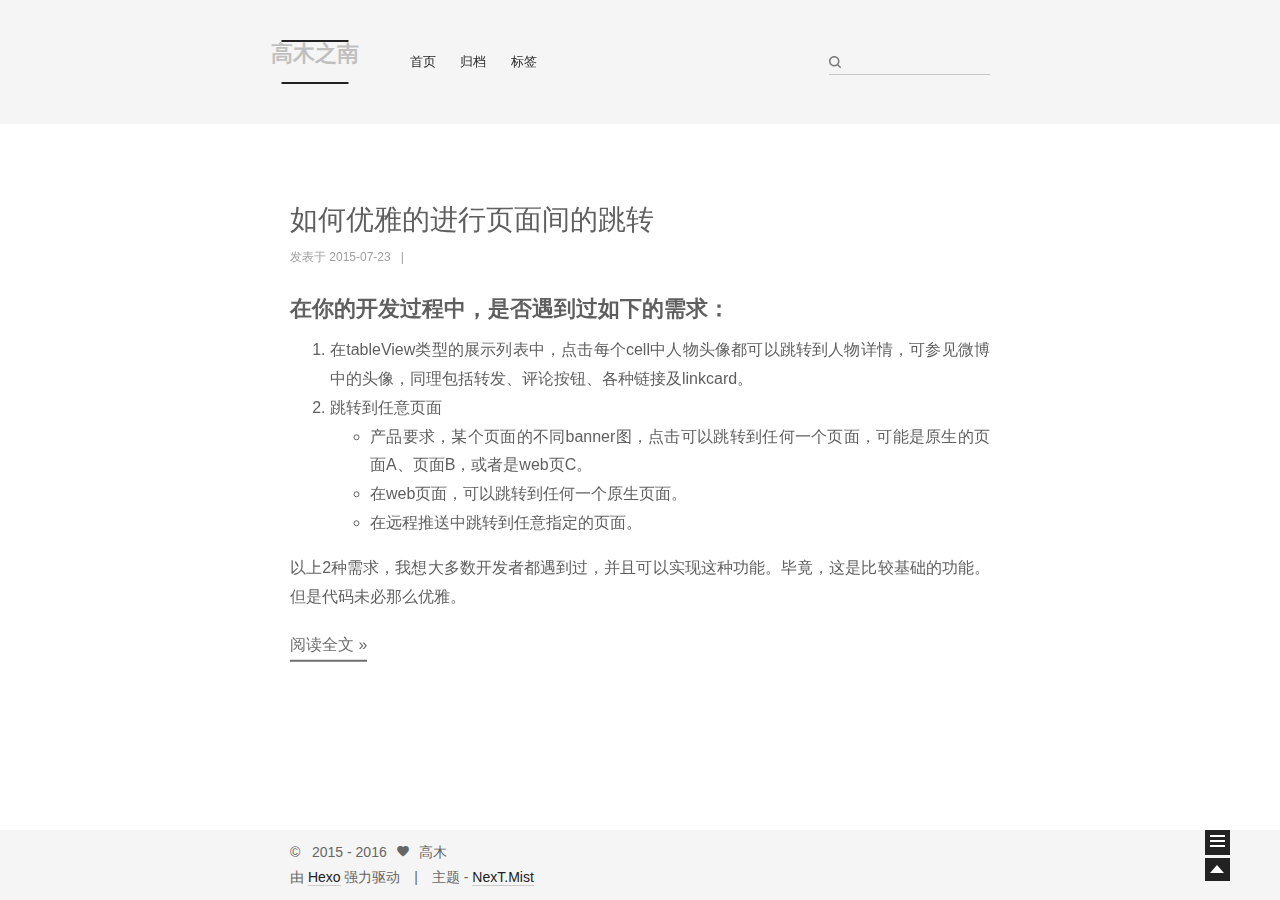
<file: index.html>
<!doctype html>
<html class="theme-next use-motion theme-next-mist">
<head>
  

<meta charset="UTF-8"/>
<meta http-equiv="X-UA-Compatible" content="IE=edge,chrome=1" />
<meta name="viewport" content="width=device-width, initial-scale=1, maximum-scale=1"/>






  <link rel="stylesheet" type="text/css" href="/vendors/fancybox/source/jquery.fancybox.css?v=2.1.5"/>




<link rel="stylesheet" type="text/css" href="/css/main.css?v=0.4.3"/>




  <meta name="keywords" content="Hexo,next" />





  <link rel="shorticon icon" type="image/x-icon" href="/favicon.ico?v=0.4.3" />



<script type="text/javascript" id="hexo.configuration">
  var CONFIG = {
    scheme: 'Mist',
    analytics: {
      google: ''
    },
    sidebar: 'post'
  };
</script>


  <script type="text/javascript">
    var _hmt = _hmt || [];
    (function() {
      var hm = document.createElement("script");
      hm.src = "//hm.baidu.com/hm.js?da5ad9896c82e6968d7def746cca1569";
      var s = document.getElementsByTagName("script")[0];
      s.parentNode.insertBefore(hm, s);
    })();
  </script>



  <title> 高木之南 </title>
</head>

<body>
  <!--[if lte IE 8]>
  <div style=' clear: both; height: 59px; padding:0 0 0 15px; position: relative;margin:0 auto;'>
    <a href="http://windows.microsoft.com/en-US/internet-explorer/products/ie/home?ocid=ie6_countdown_bannercode">
      <img src="http://7u2nvr.com1.z0.glb.clouddn.com/picouterie.jpg" border="0" height="42" width="820"
           alt="You are using an outdated browser. For a faster, safer browsing experience, upgrade for free today or use other browser ,like chrome firefox safari."
           style='margin-left:auto;margin-right:auto;display: block;'/>
    </a>
  </div>
<![endif]-->

  <div class="container one-column 
   page-home 
">
    <div class="headband"></div>

    <div id="header" class="header">
      <div class="header-inner">
        <h1 class="site-meta">
  <span class="logo-line-before"><i></i></span>
  <a href="/" class="brand">
      <span class="logo">
        <i class="icon-logo"></i>
      </span>
      <span class="site-title">高木之南</span>
  </a>
  <span class="logo-line-after"><i></i></span>
</h1>

<div class="site-nav-toggle">
  <button>
    <span class="btn-bar"></span>
    <span class="btn-bar"></span>
    <span class="btn-bar"></span>
  </button>
</div>

<div class="site-nav">
  

  
    <ul id="menu" class="menu menu-left">
      
        
        <li class="menu-item menu-item-home">
          <a href="/">
            <i class="menu-item-icon icon-home"></i> <br />
            首页
          </a>
        </li>
      
        
        <li class="menu-item menu-item-archives">
          <a href="/archives">
            <i class="menu-item-icon icon-archives"></i> <br />
            归档
          </a>
        </li>
      
        
        <li class="menu-item menu-item-tags">
          <a href="/tags">
            <i class="menu-item-icon icon-tags"></i> <br />
            标签
          </a>
        </li>
      
    </ul>
  

  
    <div class="site-search">
      
  
<form class="site-search-form">
  <input type="text" id="st-search-input" class="st-search-input st-default-search-input" />
</form>
<script type="text/javascript">
  (function(w,d,t,u,n,s,e){w['SwiftypeObject']=n;w[n]=w[n]||function(){
    (w[n].q=w[n].q||[]).push(arguments);};s=d.createElement(t);
    e=d.getElementsByTagName(t)[0];s.async=1;s.src=u;e.parentNode.insertBefore(s,e);
  })(window,document,'script','//s.swiftypecdn.com/install/v2/st.js','_st');

  _st('install', 'DtktvEj-9iq-hocjEsGe','2.0.0');
</script>

<div class="site-search-toggle"></div>
    </div>
  
</div>


      </div>
    </div>

    <div id="main" class="main">
      <div class="main-inner">
        <div id="content" class="content">
          
  <div id="posts" class="posts-expand">
    
      

  <div class="post post-type-normal ">
    <div class="post-header">

      
      
        <h1 class="post-title">
          
          
            
              <a class="post-title-link" href="/2015/07/23/如何优雅的进行页面间的跳转/">
                如何优雅的进行页面间的跳转
              </a>
            
          
        </h1>
      

      <div class="post-meta">
        <span class="post-time">
          发表于 2015-07-23
        </span>

        

        
          
            <span class="post-comments-count">
            &nbsp; | &nbsp;
            <a href="/2015/07/23/如何优雅的进行页面间的跳转/#comments" >
              <span class="post-comments-count ds-thread-count" data-thread-key="2015/07/23/如何优雅的进行页面间的跳转/"></span>
            </a>
          </span>
          
        
      </div>
    </div>

    <div class="post-body">

      
      

      
        
          <h2 id="在你的开发过程中，是否遇到过如下的需求：">在你的开发过程中，是否遇到过如下的需求：</h2><ol>
<li>在tableView类型的展示列表中，点击每个cell中人物头像都可以跳转到人物详情，可参见微博中的头像，同理包括转发、评论按钮、各种链接及linkcard。</li>
<li>跳转到任意页面<ul>
<li>产品要求，某个页面的不同banner图，点击可以跳转到任何一个页面，可能是原生的页面A、页面B，或者是web页C。</li>
<li>在web页面，可以跳转到任何一个原生页面。</li>
<li>在远程推送中跳转到任意指定的页面。</li>
</ul>
</li>
</ol>
<p>以上2种需求，我想大多数开发者都遇到过，并且可以实现这种功能。毕竟，这是比较基础的功能。但是代码未必那么优雅。<br>
          <div class="post-more-link text-center">
            <a class="btn" href="/2015/07/23/如何优雅的进行页面间的跳转/#more">
              阅读全文 &raquo;
            </a>
          </div>
        
      
    </div>

    <div class="post-footer">
      

      

      
      
        <div class="post-eof"></div>
      
    </div>
  </div>


    
  </div>

  

        </div>

        
      </div>


      
  
  <div class="sidebar-toggle">
    <div class="sidebar-toggle-line-wrap">
      <span class="sidebar-toggle-line sidebar-toggle-line-first"></span>
      <span class="sidebar-toggle-line sidebar-toggle-line-middle"></span>
      <span class="sidebar-toggle-line sidebar-toggle-line-last"></span>
    </div>
  </div>

  <div id="sidebar" class="sidebar">
    <div class="sidebar-inner">

      

      <div class="site-overview">
        <div class="site-author motion-element">
          <img class="site-author-image" src="/uploads/avatar.png" alt="高木" />
          <p class="site-author-name">高木</p>
        </div>
        <p class="site-description motion-element"></p>
        <div class="site-state motion-element">
          <div class="site-state-item site-state-posts">
            <a href="/archives">
              <span class="site-state-item-count">1</span>
              <span class="site-state-item-name">日志</span>
            </a>
          </div>

          <div class="site-state-item site-state-categories">
            
              <span class="site-state-item-count">0</span>
              <span class="site-state-item-name">分类</span>
              
          </div>

          <div class="site-state-item site-state-tags">
            <a href="/tags">
              <span class="site-state-item-count">2</span>
              <span class="site-state-item-name">标签</span>
              </a>
          </div>

        </div>

        

        <div class="links-of-author motion-element">
          
            
              <span class="links-of-author-item">
              <a href="https://github.com/ylovern" target="_blank">GitHub</a>
            </span>
            
              <span class="links-of-author-item">
              <a href="http://weibo.com/u/2972590612" target="_blank">Weibo</a>
            </span>
            
          
        </div>

        
        
          <div class="cc-license motion-element">
            <a href="http://creativecommons.org/licenses/by-nc-sa/4.0" class="cc-opacity" target="_blank">
              <img src="/images/cc-by-nc-sa.svg" alt="Creative Commons" />
            </a>
          </div>
        

        <div class="links-of-author motion-element">
          
        </div>
        
      </div>

      

    </div>
  </div>


    </div>

    <div id="footer" class="footer">
      <div class="footer-inner">
        <div class="copyright">
  
  &copy; &nbsp;  2015 - 
  2016
  <span class="with-love">
    <i class="icon-heart"></i>
  </span>
  <span class="author">高木</span>
</div>

<div class="powered-by">
  由 <a class="theme-link" href="http://hexo.io">Hexo</a> 强力驱动
</div>

<div class="theme-info">
  主题 -
  <a class="theme-link" href="https://github.com/iissnan/hexo-theme-next">
    NexT.Mist
  </a>
</div>



      </div>
    </div>

    <div class="back-to-top"></div>
  </div>

  <script type="text/javascript" src="/vendors/jquery/index.js?v=2.1.3"></script>

  
  

  
  <script type="text/javascript" src="/vendors/fancybox/source/jquery.fancybox.pack.js"></script>
  <script type="text/javascript" src="/js/fancy-box.js?v=0.4.3"></script>


  <script type="text/javascript" src="/js/helpers.js?v=0.4.3"></script>
  

  <script type="text/javascript" src="/vendors/velocity/velocity.min.js"></script>
  <script type="text/javascript" src="/vendors/velocity/velocity.ui.min.js"></script>

  <script type="text/javascript" src="/js/motion_global.js?v=0.4.3" id="motion.global"></script>



  <script type="text/javascript" src="/js/search-toggle.js"></script>

  

  <script type="text/javascript">
    $(document).ready(function () {
      if (CONFIG.sidebar === 'always') {
        displaySidebar();
      }
    });
  </script>

  

  
  

  
    
  

  <script type="text/javascript">
    var duoshuoQuery = {short_name:"gaonan"};
    (function() {
      var ds = document.createElement('script');
      ds.type = 'text/javascript';ds.async = true;
      ds.src = (document.location.protocol == 'https:' ? 'https:' : 'http:') + '//static.duoshuo.com/embed.js';
      ds.charset = 'UTF-8';
      (document.getElementsByTagName('head')[0]
      || document.getElementsByTagName('body')[0]).appendChild(ds);
    })();
  </script>

  


  
  

</body>
</html>
</file>
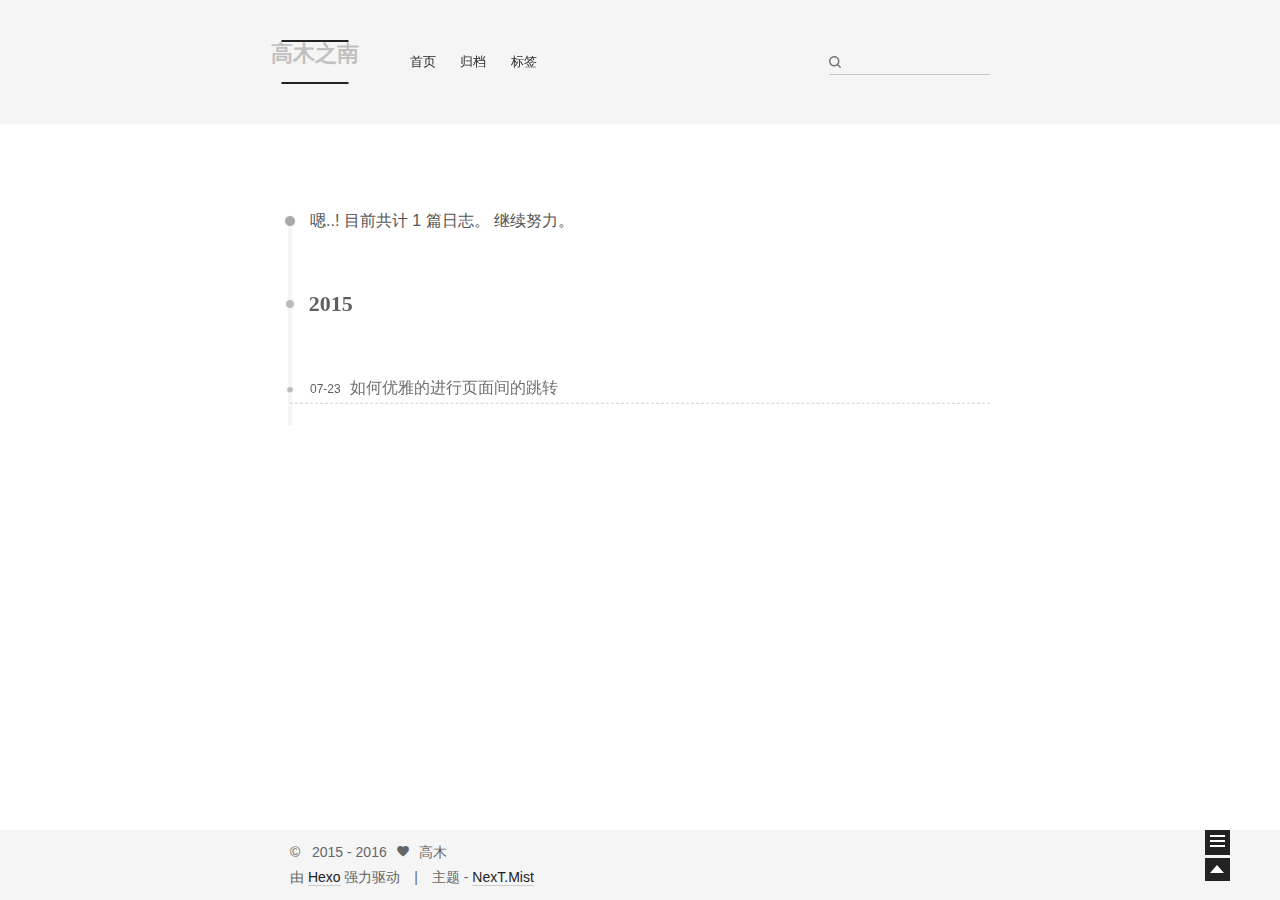
<file: archives/index.html>
<!doctype html>
<html class="theme-next use-motion theme-next-mist">
<head>
  

<meta charset="UTF-8"/>
<meta http-equiv="X-UA-Compatible" content="IE=edge,chrome=1" />
<meta name="viewport" content="width=device-width, initial-scale=1, maximum-scale=1"/>






  <link rel="stylesheet" type="text/css" href="/vendors/fancybox/source/jquery.fancybox.css?v=2.1.5"/>




<link rel="stylesheet" type="text/css" href="/css/main.css?v=0.4.3"/>




  <meta name="keywords" content="Hexo,next" />





  <link rel="shorticon icon" type="image/x-icon" href="/favicon.ico?v=0.4.3" />



<script type="text/javascript" id="hexo.configuration">
  var CONFIG = {
    scheme: 'Mist',
    analytics: {
      google: ''
    },
    sidebar: 'post'
  };
</script>


  <script type="text/javascript">
    var _hmt = _hmt || [];
    (function() {
      var hm = document.createElement("script");
      hm.src = "//hm.baidu.com/hm.js?da5ad9896c82e6968d7def746cca1569";
      var s = document.getElementsByTagName("script")[0];
      s.parentNode.insertBefore(hm, s);
    })();
  </script>



  <title> 归档 // 高木之南 </title>
</head>

<body>
  <!--[if lte IE 8]>
  <div style=' clear: both; height: 59px; padding:0 0 0 15px; position: relative;margin:0 auto;'>
    <a href="http://windows.microsoft.com/en-US/internet-explorer/products/ie/home?ocid=ie6_countdown_bannercode">
      <img src="http://7u2nvr.com1.z0.glb.clouddn.com/picouterie.jpg" border="0" height="42" width="820"
           alt="You are using an outdated browser. For a faster, safer browsing experience, upgrade for free today or use other browser ,like chrome firefox safari."
           style='margin-left:auto;margin-right:auto;display: block;'/>
    </a>
  </div>
<![endif]-->

  <div class="container one-column  page-archive ">
    <div class="headband"></div>

    <div id="header" class="header">
      <div class="header-inner">
        <h1 class="site-meta">
  <span class="logo-line-before"><i></i></span>
  <a href="/" class="brand">
      <span class="logo">
        <i class="icon-logo"></i>
      </span>
      <span class="site-title">高木之南</span>
  </a>
  <span class="logo-line-after"><i></i></span>
</h1>

<div class="site-nav-toggle">
  <button>
    <span class="btn-bar"></span>
    <span class="btn-bar"></span>
    <span class="btn-bar"></span>
  </button>
</div>

<div class="site-nav">
  

  
    <ul id="menu" class="menu menu-left">
      
        
        <li class="menu-item menu-item-home">
          <a href="/">
            <i class="menu-item-icon icon-home"></i> <br />
            首页
          </a>
        </li>
      
        
        <li class="menu-item menu-item-archives">
          <a href="/archives">
            <i class="menu-item-icon icon-archives"></i> <br />
            归档
          </a>
        </li>
      
        
        <li class="menu-item menu-item-tags">
          <a href="/tags">
            <i class="menu-item-icon icon-tags"></i> <br />
            标签
          </a>
        </li>
      
    </ul>
  

  
    <div class="site-search">
      
  
<form class="site-search-form">
  <input type="text" id="st-search-input" class="st-search-input st-default-search-input" />
</form>
<script type="text/javascript">
  (function(w,d,t,u,n,s,e){w['SwiftypeObject']=n;w[n]=w[n]||function(){
    (w[n].q=w[n].q||[]).push(arguments);};s=d.createElement(t);
    e=d.getElementsByTagName(t)[0];s.async=1;s.src=u;e.parentNode.insertBefore(s,e);
  })(window,document,'script','//s.swiftypecdn.com/install/v2/st.js','_st');

  _st('install', 'DtktvEj-9iq-hocjEsGe','2.0.0');
</script>

<div class="site-search-toggle"></div>
    </div>
  
</div>


      </div>
    </div>

    <div id="main" class="main">
      <div class="main-inner">
        <div id="content" class="content">
          

  <div id="posts" class="posts-collapse">
    <span class="archive-move-on"></span>

    <span class="archive-page-counter">
      
      
      
        
      
      嗯..! 目前共计 1 篇日志。 继续努力。
    </span>

    

      
      
      

      
        
        <div class="collection-title">
          <h2 class="archive-year motion-element" id="archive-year-2015">2015</h2>
        </div>
      
      

      

  <div class="post post-type-normal">
    <div class="post-header">

      <div class="post-title">
        
            <a class="post-title-link" href="/2015/07/23/如何优雅的进行页面间的跳转/">
              如何优雅的进行页面间的跳转
            </a>
        
      </div>

      <div class="post-meta">
        <span class="post-time"> 07-23 </span>
      </div>

    </div>
  </div>



    

  </div>

  


        </div>

        
      </div>


      
  
  <div class="sidebar-toggle">
    <div class="sidebar-toggle-line-wrap">
      <span class="sidebar-toggle-line sidebar-toggle-line-first"></span>
      <span class="sidebar-toggle-line sidebar-toggle-line-middle"></span>
      <span class="sidebar-toggle-line sidebar-toggle-line-last"></span>
    </div>
  </div>

  <div id="sidebar" class="sidebar">
    <div class="sidebar-inner">

      

      <div class="site-overview">
        <div class="site-author motion-element">
          <img class="site-author-image" src="/uploads/avatar.png" alt="高木" />
          <p class="site-author-name">高木</p>
        </div>
        <p class="site-description motion-element"></p>
        <div class="site-state motion-element">
          <div class="site-state-item site-state-posts">
            <a href="/archives">
              <span class="site-state-item-count">1</span>
              <span class="site-state-item-name">日志</span>
            </a>
          </div>

          <div class="site-state-item site-state-categories">
            
              <span class="site-state-item-count">0</span>
              <span class="site-state-item-name">分类</span>
              
          </div>

          <div class="site-state-item site-state-tags">
            <a href="/tags">
              <span class="site-state-item-count">2</span>
              <span class="site-state-item-name">标签</span>
              </a>
          </div>

        </div>

        

        <div class="links-of-author motion-element">
          
            
              <span class="links-of-author-item">
              <a href="https://github.com/ylovern" target="_blank">GitHub</a>
            </span>
            
              <span class="links-of-author-item">
              <a href="http://weibo.com/u/2972590612" target="_blank">Weibo</a>
            </span>
            
          
        </div>

        
        
          <div class="cc-license motion-element">
            <a href="http://creativecommons.org/licenses/by-nc-sa/4.0" class="cc-opacity" target="_blank">
              <img src="/images/cc-by-nc-sa.svg" alt="Creative Commons" />
            </a>
          </div>
        

        <div class="links-of-author motion-element">
          
        </div>
        
      </div>

      

    </div>
  </div>


    </div>

    <div id="footer" class="footer">
      <div class="footer-inner">
        <div class="copyright">
  
  &copy; &nbsp;  2015 - 
  2016
  <span class="with-love">
    <i class="icon-heart"></i>
  </span>
  <span class="author">高木</span>
</div>

<div class="powered-by">
  由 <a class="theme-link" href="http://hexo.io">Hexo</a> 强力驱动
</div>

<div class="theme-info">
  主题 -
  <a class="theme-link" href="https://github.com/iissnan/hexo-theme-next">
    NexT.Mist
  </a>
</div>



      </div>
    </div>

    <div class="back-to-top"></div>
  </div>

  <script type="text/javascript" src="/vendors/jquery/index.js?v=2.1.3"></script>

  
  
  
    <script type="text/javascript">
      postMotionOptions = {stagger: 100, drag: true};
    </script>
  


  
  <script type="text/javascript" src="/vendors/fancybox/source/jquery.fancybox.pack.js"></script>
  <script type="text/javascript" src="/js/fancy-box.js?v=0.4.3"></script>


  <script type="text/javascript" src="/js/helpers.js?v=0.4.3"></script>
  

  <script type="text/javascript" src="/vendors/velocity/velocity.min.js"></script>
  <script type="text/javascript" src="/vendors/velocity/velocity.ui.min.js"></script>

  <script type="text/javascript" src="/js/motion_global.js?v=0.4.3" id="motion.global"></script>



  <script type="text/javascript" src="/js/search-toggle.js"></script>

  
  
    <script type="text/javascript" id="motion.page.archive">
      $('.archive-year').velocity('transition.slideLeftIn');
    </script>
  


  <script type="text/javascript">
    $(document).ready(function () {
      if (CONFIG.sidebar === 'always') {
        displaySidebar();
      }
    });
  </script>

  

  

  
  

</body>
</html>
</file>
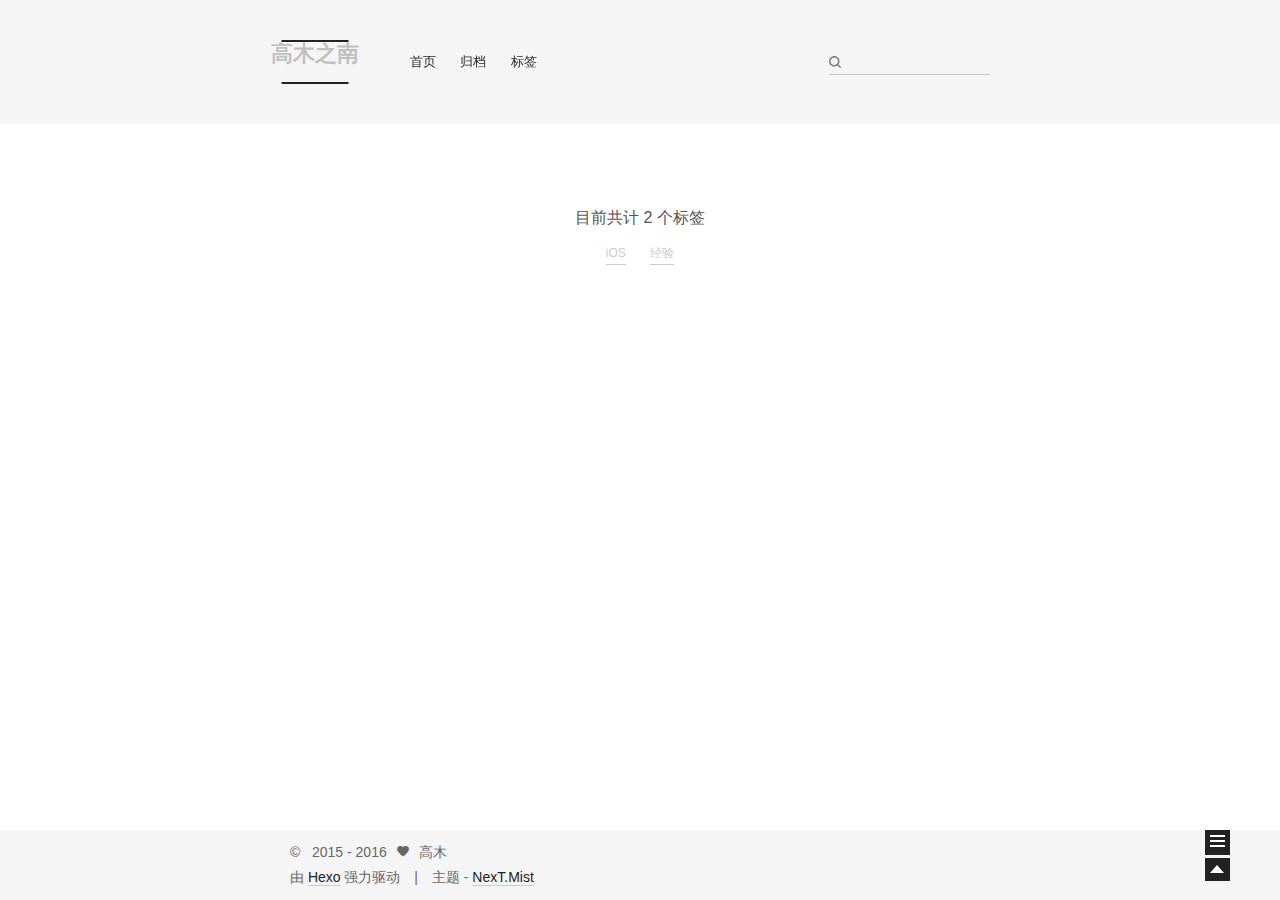
<file: tags/index.html>
<!doctype html>
<html class="theme-next use-motion theme-next-mist">
<head>
  

<meta charset="UTF-8"/>
<meta http-equiv="X-UA-Compatible" content="IE=edge,chrome=1" />
<meta name="viewport" content="width=device-width, initial-scale=1, maximum-scale=1"/>






  <link rel="stylesheet" type="text/css" href="/vendors/fancybox/source/jquery.fancybox.css?v=2.1.5"/>




<link rel="stylesheet" type="text/css" href="/css/main.css?v=0.4.3"/>




  <meta name="keywords" content="Hexo,next" />





  <link rel="shorticon icon" type="image/x-icon" href="/favicon.ico?v=0.4.3" />



<script type="text/javascript" id="hexo.configuration">
  var CONFIG = {
    scheme: 'Mist',
    analytics: {
      google: ''
    },
    sidebar: 'post'
  };
</script>


  <script type="text/javascript">
    var _hmt = _hmt || [];
    (function() {
      var hm = document.createElement("script");
      hm.src = "//hm.baidu.com/hm.js?da5ad9896c82e6968d7def746cca1569";
      var s = document.getElementsByTagName("script")[0];
      s.parentNode.insertBefore(hm, s);
    })();
  </script>



  <title>
  

  
    标签 // 高木之南
  
</title>
</head>

<body>
  <!--[if lte IE 8]>
  <div style=' clear: both; height: 59px; padding:0 0 0 15px; position: relative;margin:0 auto;'>
    <a href="http://windows.microsoft.com/en-US/internet-explorer/products/ie/home?ocid=ie6_countdown_bannercode">
      <img src="http://7u2nvr.com1.z0.glb.clouddn.com/picouterie.jpg" border="0" height="42" width="820"
           alt="You are using an outdated browser. For a faster, safer browsing experience, upgrade for free today or use other browser ,like chrome firefox safari."
           style='margin-left:auto;margin-right:auto;display: block;'/>
    </a>
  </div>
<![endif]-->

  <div class="container one-column ">
    <div class="headband"></div>

    <div id="header" class="header">
      <div class="header-inner">
        <h1 class="site-meta">
  <span class="logo-line-before"><i></i></span>
  <a href="/" class="brand">
      <span class="logo">
        <i class="icon-logo"></i>
      </span>
      <span class="site-title">高木之南</span>
  </a>
  <span class="logo-line-after"><i></i></span>
</h1>

<div class="site-nav-toggle">
  <button>
    <span class="btn-bar"></span>
    <span class="btn-bar"></span>
    <span class="btn-bar"></span>
  </button>
</div>

<div class="site-nav">
  

  
    <ul id="menu" class="menu menu-left">
      
        
        <li class="menu-item menu-item-home">
          <a href="/">
            <i class="menu-item-icon icon-home"></i> <br />
            首页
          </a>
        </li>
      
        
        <li class="menu-item menu-item-archives">
          <a href="/archives">
            <i class="menu-item-icon icon-archives"></i> <br />
            归档
          </a>
        </li>
      
        
        <li class="menu-item menu-item-tags">
          <a href="/tags">
            <i class="menu-item-icon icon-tags"></i> <br />
            标签
          </a>
        </li>
      
    </ul>
  

  
    <div class="site-search">
      
  
<form class="site-search-form">
  <input type="text" id="st-search-input" class="st-search-input st-default-search-input" />
</form>
<script type="text/javascript">
  (function(w,d,t,u,n,s,e){w['SwiftypeObject']=n;w[n]=w[n]||function(){
    (w[n].q=w[n].q||[]).push(arguments);};s=d.createElement(t);
    e=d.getElementsByTagName(t)[0];s.async=1;s.src=u;e.parentNode.insertBefore(s,e);
  })(window,document,'script','//s.swiftypecdn.com/install/v2/st.js','_st');

  _st('install', 'DtktvEj-9iq-hocjEsGe','2.0.0');
</script>

<div class="site-search-toggle"></div>
    </div>
  
</div>


      </div>
    </div>

    <div id="main" class="main">
      <div class="main-inner">
        <div id="content" class="content">
          

  <div id="posts" class="posts-expand">
    
    
      <div class="tag-cloud">
        <div class="tag-cloud-title">
            目前共计 2 个标签
        </div>
        <div class="tag-cloud-tags">
          <a href="/tags/iOS/" style="font-size: 12px; color: #ccc">iOS</a> <a href="/tags/经验/" style="font-size: 12px; color: #ccc">经验</a>
        </div>
      </div>
    
  </div>


        </div>

        
      </div>


      
  
  <div class="sidebar-toggle">
    <div class="sidebar-toggle-line-wrap">
      <span class="sidebar-toggle-line sidebar-toggle-line-first"></span>
      <span class="sidebar-toggle-line sidebar-toggle-line-middle"></span>
      <span class="sidebar-toggle-line sidebar-toggle-line-last"></span>
    </div>
  </div>

  <div id="sidebar" class="sidebar">
    <div class="sidebar-inner">

      

      <div class="site-overview">
        <div class="site-author motion-element">
          <img class="site-author-image" src="/uploads/avatar.png" alt="高木" />
          <p class="site-author-name">高木</p>
        </div>
        <p class="site-description motion-element"></p>
        <div class="site-state motion-element">
          <div class="site-state-item site-state-posts">
            <a href="/archives">
              <span class="site-state-item-count">1</span>
              <span class="site-state-item-name">日志</span>
            </a>
          </div>

          <div class="site-state-item site-state-categories">
            
              <span class="site-state-item-count">0</span>
              <span class="site-state-item-name">分类</span>
              
          </div>

          <div class="site-state-item site-state-tags">
            <a href="/tags">
              <span class="site-state-item-count">2</span>
              <span class="site-state-item-name">标签</span>
              </a>
          </div>

        </div>

        

        <div class="links-of-author motion-element">
          
            
              <span class="links-of-author-item">
              <a href="https://github.com/ylovern" target="_blank">GitHub</a>
            </span>
            
              <span class="links-of-author-item">
              <a href="http://weibo.com/u/2972590612" target="_blank">Weibo</a>
            </span>
            
          
        </div>

        
        
          <div class="cc-license motion-element">
            <a href="http://creativecommons.org/licenses/by-nc-sa/4.0" class="cc-opacity" target="_blank">
              <img src="/images/cc-by-nc-sa.svg" alt="Creative Commons" />
            </a>
          </div>
        

        <div class="links-of-author motion-element">
          
        </div>
        
      </div>

      

    </div>
  </div>


    </div>

    <div id="footer" class="footer">
      <div class="footer-inner">
        <div class="copyright">
  
  &copy; &nbsp;  2015 - 
  2016
  <span class="with-love">
    <i class="icon-heart"></i>
  </span>
  <span class="author">高木</span>
</div>

<div class="powered-by">
  由 <a class="theme-link" href="http://hexo.io">Hexo</a> 强力驱动
</div>

<div class="theme-info">
  主题 -
  <a class="theme-link" href="https://github.com/iissnan/hexo-theme-next">
    NexT.Mist
  </a>
</div>



      </div>
    </div>

    <div class="back-to-top"></div>
  </div>

  <script type="text/javascript" src="/vendors/jquery/index.js?v=2.1.3"></script>

  
  

  
  <script type="text/javascript" src="/vendors/fancybox/source/jquery.fancybox.pack.js"></script>
  <script type="text/javascript" src="/js/fancy-box.js?v=0.4.3"></script>


  <script type="text/javascript" src="/js/helpers.js?v=0.4.3"></script>
  

  <script type="text/javascript" src="/vendors/velocity/velocity.min.js"></script>
  <script type="text/javascript" src="/vendors/velocity/velocity.ui.min.js"></script>

  <script type="text/javascript" src="/js/motion_global.js?v=0.4.3" id="motion.global"></script>



  <script type="text/javascript" src="/js/search-toggle.js"></script>

  

  <script type="text/javascript">
    $(document).ready(function () {
      if (CONFIG.sidebar === 'always') {
        displaySidebar();
      }
    });
  </script>

  

  

  
  

</body>
</html>
</file>
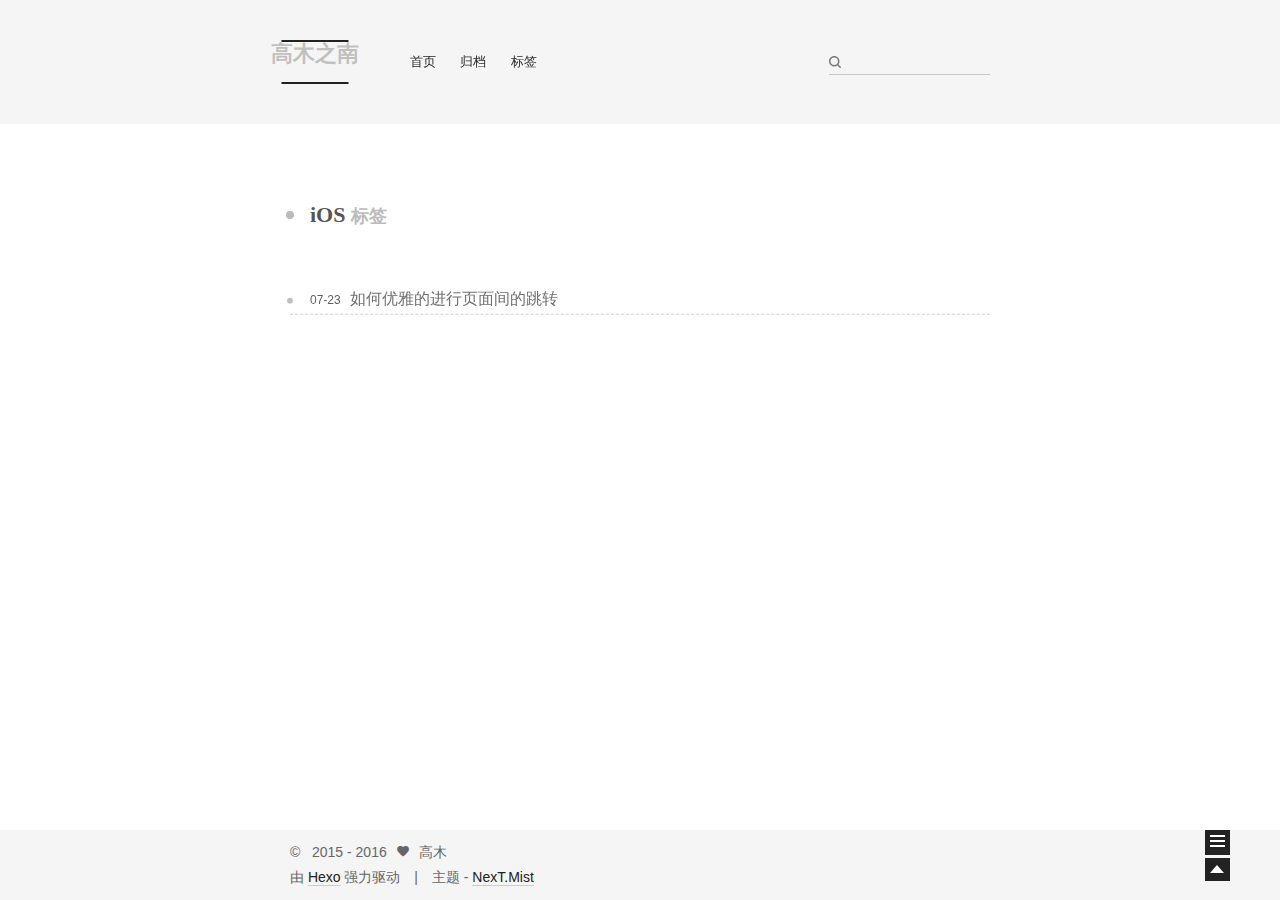
<file: tags/iOS/index.html>
<!doctype html>
<html class="theme-next use-motion theme-next-mist">
<head>
  

<meta charset="UTF-8"/>
<meta http-equiv="X-UA-Compatible" content="IE=edge,chrome=1" />
<meta name="viewport" content="width=device-width, initial-scale=1, maximum-scale=1"/>






  <link rel="stylesheet" type="text/css" href="/vendors/fancybox/source/jquery.fancybox.css?v=2.1.5"/>




<link rel="stylesheet" type="text/css" href="/css/main.css?v=0.4.3"/>




  <meta name="keywords" content="Hexo,next" />





  <link rel="shorticon icon" type="image/x-icon" href="/favicon.ico?v=0.4.3" />



<script type="text/javascript" id="hexo.configuration">
  var CONFIG = {
    scheme: 'Mist',
    analytics: {
      google: ''
    },
    sidebar: 'post'
  };
</script>


  <script type="text/javascript">
    var _hmt = _hmt || [];
    (function() {
      var hm = document.createElement("script");
      hm.src = "//hm.baidu.com/hm.js?da5ad9896c82e6968d7def746cca1569";
      var s = document.getElementsByTagName("script")[0];
      s.parentNode.insertBefore(hm, s);
    })();
  </script>



  <title> 标签: iOS // 高木之南 </title>
</head>

<body>
  <!--[if lte IE 8]>
  <div style=' clear: both; height: 59px; padding:0 0 0 15px; position: relative;margin:0 auto;'>
    <a href="http://windows.microsoft.com/en-US/internet-explorer/products/ie/home?ocid=ie6_countdown_bannercode">
      <img src="http://7u2nvr.com1.z0.glb.clouddn.com/picouterie.jpg" border="0" height="42" width="820"
           alt="You are using an outdated browser. For a faster, safer browsing experience, upgrade for free today or use other browser ,like chrome firefox safari."
           style='margin-left:auto;margin-right:auto;display: block;'/>
    </a>
  </div>
<![endif]-->

  <div class="container one-column ">
    <div class="headband"></div>

    <div id="header" class="header">
      <div class="header-inner">
        <h1 class="site-meta">
  <span class="logo-line-before"><i></i></span>
  <a href="/" class="brand">
      <span class="logo">
        <i class="icon-logo"></i>
      </span>
      <span class="site-title">高木之南</span>
  </a>
  <span class="logo-line-after"><i></i></span>
</h1>

<div class="site-nav-toggle">
  <button>
    <span class="btn-bar"></span>
    <span class="btn-bar"></span>
    <span class="btn-bar"></span>
  </button>
</div>

<div class="site-nav">
  

  
    <ul id="menu" class="menu menu-left">
      
        
        <li class="menu-item menu-item-home">
          <a href="/">
            <i class="menu-item-icon icon-home"></i> <br />
            首页
          </a>
        </li>
      
        
        <li class="menu-item menu-item-archives">
          <a href="/archives">
            <i class="menu-item-icon icon-archives"></i> <br />
            归档
          </a>
        </li>
      
        
        <li class="menu-item menu-item-tags">
          <a href="/tags">
            <i class="menu-item-icon icon-tags"></i> <br />
            标签
          </a>
        </li>
      
    </ul>
  

  
    <div class="site-search">
      
  
<form class="site-search-form">
  <input type="text" id="st-search-input" class="st-search-input st-default-search-input" />
</form>
<script type="text/javascript">
  (function(w,d,t,u,n,s,e){w['SwiftypeObject']=n;w[n]=w[n]||function(){
    (w[n].q=w[n].q||[]).push(arguments);};s=d.createElement(t);
    e=d.getElementsByTagName(t)[0];s.async=1;s.src=u;e.parentNode.insertBefore(s,e);
  })(window,document,'script','//s.swiftypecdn.com/install/v2/st.js','_st');

  _st('install', 'DtktvEj-9iq-hocjEsGe','2.0.0');
</script>

<div class="site-search-toggle"></div>
    </div>
  
</div>


      </div>
    </div>

    <div id="main" class="main">
      <div class="main-inner">
        <div id="content" class="content">
          

  <div id="posts" class="posts-collapse">
    <div class="collection-title">
      <h2 >
        iOS
        <small>标签</small>
      </h2>
    </div>

    
      

  <div class="post post-type-normal">
    <div class="post-header">

      <div class="post-title">
        
            <a class="post-title-link" href="/2015/07/23/如何优雅的进行页面间的跳转/">
              如何优雅的进行页面间的跳转
            </a>
        
      </div>

      <div class="post-meta">
        <span class="post-time"> 07-23 </span>
      </div>

    </div>
  </div>


    
  </div>

  

        </div>

        
      </div>


      
  
  <div class="sidebar-toggle">
    <div class="sidebar-toggle-line-wrap">
      <span class="sidebar-toggle-line sidebar-toggle-line-first"></span>
      <span class="sidebar-toggle-line sidebar-toggle-line-middle"></span>
      <span class="sidebar-toggle-line sidebar-toggle-line-last"></span>
    </div>
  </div>

  <div id="sidebar" class="sidebar">
    <div class="sidebar-inner">

      

      <div class="site-overview">
        <div class="site-author motion-element">
          <img class="site-author-image" src="/uploads/avatar.png" alt="高木" />
          <p class="site-author-name">高木</p>
        </div>
        <p class="site-description motion-element"></p>
        <div class="site-state motion-element">
          <div class="site-state-item site-state-posts">
            <a href="/archives">
              <span class="site-state-item-count">1</span>
              <span class="site-state-item-name">日志</span>
            </a>
          </div>

          <div class="site-state-item site-state-categories">
            
              <span class="site-state-item-count">0</span>
              <span class="site-state-item-name">分类</span>
              
          </div>

          <div class="site-state-item site-state-tags">
            <a href="/tags">
              <span class="site-state-item-count">2</span>
              <span class="site-state-item-name">标签</span>
              </a>
          </div>

        </div>

        

        <div class="links-of-author motion-element">
          
            
              <span class="links-of-author-item">
              <a href="https://github.com/ylovern" target="_blank">GitHub</a>
            </span>
            
              <span class="links-of-author-item">
              <a href="http://weibo.com/u/2972590612" target="_blank">Weibo</a>
            </span>
            
          
        </div>

        
        
          <div class="cc-license motion-element">
            <a href="http://creativecommons.org/licenses/by-nc-sa/4.0" class="cc-opacity" target="_blank">
              <img src="/images/cc-by-nc-sa.svg" alt="Creative Commons" />
            </a>
          </div>
        

        <div class="links-of-author motion-element">
          
        </div>
        
      </div>

      

    </div>
  </div>


    </div>

    <div id="footer" class="footer">
      <div class="footer-inner">
        <div class="copyright">
  
  &copy; &nbsp;  2015 - 
  2016
  <span class="with-love">
    <i class="icon-heart"></i>
  </span>
  <span class="author">高木</span>
</div>

<div class="powered-by">
  由 <a class="theme-link" href="http://hexo.io">Hexo</a> 强力驱动
</div>

<div class="theme-info">
  主题 -
  <a class="theme-link" href="https://github.com/iissnan/hexo-theme-next">
    NexT.Mist
  </a>
</div>



      </div>
    </div>

    <div class="back-to-top"></div>
  </div>

  <script type="text/javascript" src="/vendors/jquery/index.js?v=2.1.3"></script>

  
  
  
    <script type="text/javascript">
      postMotionOptions = {stagger: 100, drag: true};
    </script>
  


  
  <script type="text/javascript" src="/vendors/fancybox/source/jquery.fancybox.pack.js"></script>
  <script type="text/javascript" src="/js/fancy-box.js?v=0.4.3"></script>


  <script type="text/javascript" src="/js/helpers.js?v=0.4.3"></script>
  

  <script type="text/javascript" src="/vendors/velocity/velocity.min.js"></script>
  <script type="text/javascript" src="/vendors/velocity/velocity.ui.min.js"></script>

  <script type="text/javascript" src="/js/motion_global.js?v=0.4.3" id="motion.global"></script>



  <script type="text/javascript" src="/js/search-toggle.js"></script>

  

  <script type="text/javascript">
    $(document).ready(function () {
      if (CONFIG.sidebar === 'always') {
        displaySidebar();
      }
    });
  </script>

  

  

  
  

</body>
</html>
</file>
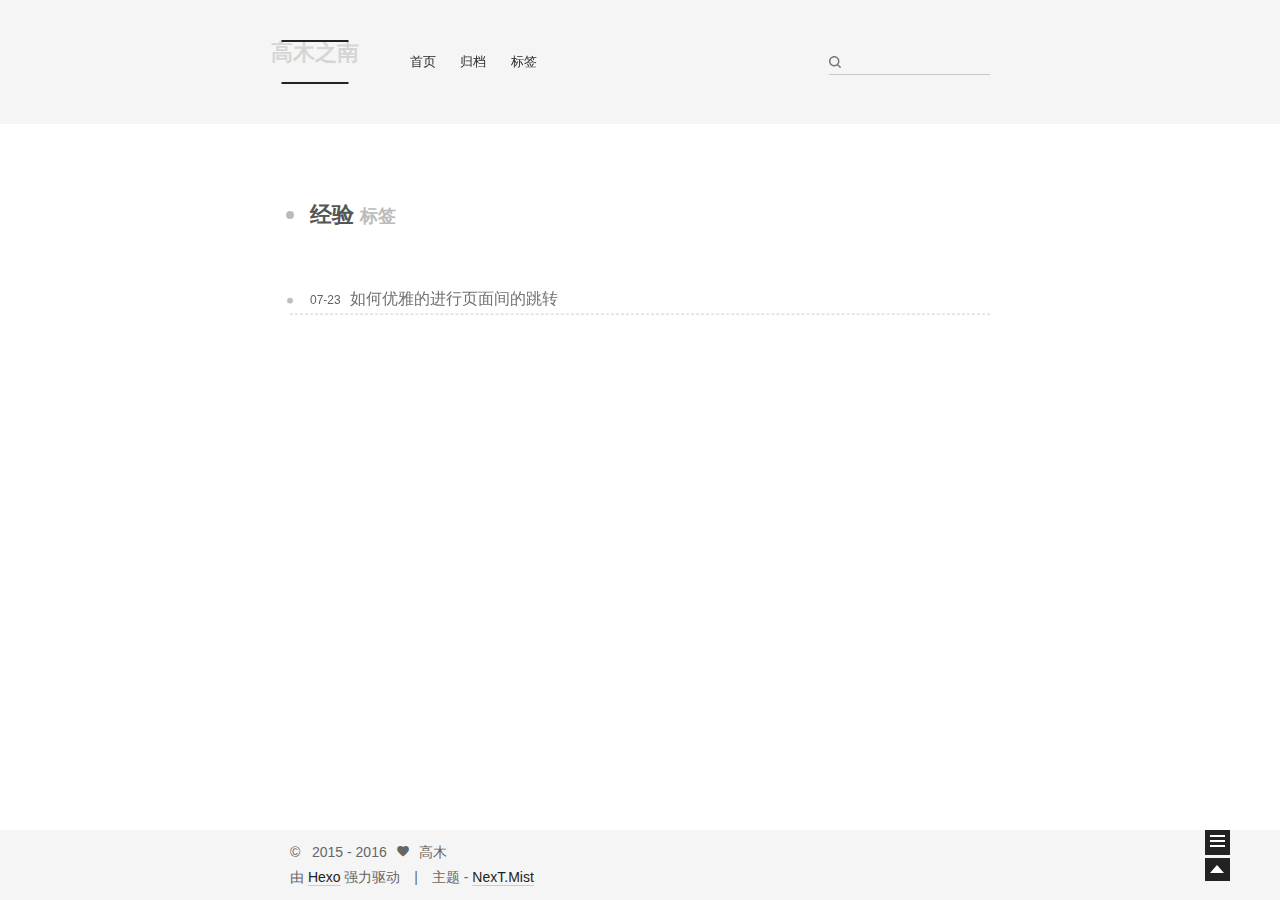
<file: tags/经验/index.html>
<!doctype html>
<html class="theme-next use-motion theme-next-mist">
<head>
  

<meta charset="UTF-8"/>
<meta http-equiv="X-UA-Compatible" content="IE=edge,chrome=1" />
<meta name="viewport" content="width=device-width, initial-scale=1, maximum-scale=1"/>






  <link rel="stylesheet" type="text/css" href="/vendors/fancybox/source/jquery.fancybox.css?v=2.1.5"/>




<link rel="stylesheet" type="text/css" href="/css/main.css?v=0.4.3"/>




  <meta name="keywords" content="Hexo,next" />





  <link rel="shorticon icon" type="image/x-icon" href="/favicon.ico?v=0.4.3" />



<script type="text/javascript" id="hexo.configuration">
  var CONFIG = {
    scheme: 'Mist',
    analytics: {
      google: ''
    },
    sidebar: 'post'
  };
</script>


  <script type="text/javascript">
    var _hmt = _hmt || [];
    (function() {
      var hm = document.createElement("script");
      hm.src = "//hm.baidu.com/hm.js?da5ad9896c82e6968d7def746cca1569";
      var s = document.getElementsByTagName("script")[0];
      s.parentNode.insertBefore(hm, s);
    })();
  </script>



  <title> 标签: 经验 // 高木之南 </title>
</head>

<body>
  <!--[if lte IE 8]>
  <div style=' clear: both; height: 59px; padding:0 0 0 15px; position: relative;margin:0 auto;'>
    <a href="http://windows.microsoft.com/en-US/internet-explorer/products/ie/home?ocid=ie6_countdown_bannercode">
      <img src="http://7u2nvr.com1.z0.glb.clouddn.com/picouterie.jpg" border="0" height="42" width="820"
           alt="You are using an outdated browser. For a faster, safer browsing experience, upgrade for free today or use other browser ,like chrome firefox safari."
           style='margin-left:auto;margin-right:auto;display: block;'/>
    </a>
  </div>
<![endif]-->

  <div class="container one-column ">
    <div class="headband"></div>

    <div id="header" class="header">
      <div class="header-inner">
        <h1 class="site-meta">
  <span class="logo-line-before"><i></i></span>
  <a href="/" class="brand">
      <span class="logo">
        <i class="icon-logo"></i>
      </span>
      <span class="site-title">高木之南</span>
  </a>
  <span class="logo-line-after"><i></i></span>
</h1>

<div class="site-nav-toggle">
  <button>
    <span class="btn-bar"></span>
    <span class="btn-bar"></span>
    <span class="btn-bar"></span>
  </button>
</div>

<div class="site-nav">
  

  
    <ul id="menu" class="menu menu-left">
      
        
        <li class="menu-item menu-item-home">
          <a href="/">
            <i class="menu-item-icon icon-home"></i> <br />
            首页
          </a>
        </li>
      
        
        <li class="menu-item menu-item-archives">
          <a href="/archives">
            <i class="menu-item-icon icon-archives"></i> <br />
            归档
          </a>
        </li>
      
        
        <li class="menu-item menu-item-tags">
          <a href="/tags">
            <i class="menu-item-icon icon-tags"></i> <br />
            标签
          </a>
        </li>
      
    </ul>
  

  
    <div class="site-search">
      
  
<form class="site-search-form">
  <input type="text" id="st-search-input" class="st-search-input st-default-search-input" />
</form>
<script type="text/javascript">
  (function(w,d,t,u,n,s,e){w['SwiftypeObject']=n;w[n]=w[n]||function(){
    (w[n].q=w[n].q||[]).push(arguments);};s=d.createElement(t);
    e=d.getElementsByTagName(t)[0];s.async=1;s.src=u;e.parentNode.insertBefore(s,e);
  })(window,document,'script','//s.swiftypecdn.com/install/v2/st.js','_st');

  _st('install', 'DtktvEj-9iq-hocjEsGe','2.0.0');
</script>

<div class="site-search-toggle"></div>
    </div>
  
</div>


      </div>
    </div>

    <div id="main" class="main">
      <div class="main-inner">
        <div id="content" class="content">
          

  <div id="posts" class="posts-collapse">
    <div class="collection-title">
      <h2 >
        经验
        <small>标签</small>
      </h2>
    </div>

    
      

  <div class="post post-type-normal">
    <div class="post-header">

      <div class="post-title">
        
            <a class="post-title-link" href="/2015/07/23/如何优雅的进行页面间的跳转/">
              如何优雅的进行页面间的跳转
            </a>
        
      </div>

      <div class="post-meta">
        <span class="post-time"> 07-23 </span>
      </div>

    </div>
  </div>


    
  </div>

  

        </div>

        
      </div>


      
  
  <div class="sidebar-toggle">
    <div class="sidebar-toggle-line-wrap">
      <span class="sidebar-toggle-line sidebar-toggle-line-first"></span>
      <span class="sidebar-toggle-line sidebar-toggle-line-middle"></span>
      <span class="sidebar-toggle-line sidebar-toggle-line-last"></span>
    </div>
  </div>

  <div id="sidebar" class="sidebar">
    <div class="sidebar-inner">

      

      <div class="site-overview">
        <div class="site-author motion-element">
          <img class="site-author-image" src="/uploads/avatar.png" alt="高木" />
          <p class="site-author-name">高木</p>
        </div>
        <p class="site-description motion-element"></p>
        <div class="site-state motion-element">
          <div class="site-state-item site-state-posts">
            <a href="/archives">
              <span class="site-state-item-count">1</span>
              <span class="site-state-item-name">日志</span>
            </a>
          </div>

          <div class="site-state-item site-state-categories">
            
              <span class="site-state-item-count">0</span>
              <span class="site-state-item-name">分类</span>
              
          </div>

          <div class="site-state-item site-state-tags">
            <a href="/tags">
              <span class="site-state-item-count">2</span>
              <span class="site-state-item-name">标签</span>
              </a>
          </div>

        </div>

        

        <div class="links-of-author motion-element">
          
            
              <span class="links-of-author-item">
              <a href="https://github.com/ylovern" target="_blank">GitHub</a>
            </span>
            
              <span class="links-of-author-item">
              <a href="http://weibo.com/u/2972590612" target="_blank">Weibo</a>
            </span>
            
          
        </div>

        
        
          <div class="cc-license motion-element">
            <a href="http://creativecommons.org/licenses/by-nc-sa/4.0" class="cc-opacity" target="_blank">
              <img src="/images/cc-by-nc-sa.svg" alt="Creative Commons" />
            </a>
          </div>
        

        <div class="links-of-author motion-element">
          
        </div>
        
      </div>

      

    </div>
  </div>


    </div>

    <div id="footer" class="footer">
      <div class="footer-inner">
        <div class="copyright">
  
  &copy; &nbsp;  2015 - 
  2016
  <span class="with-love">
    <i class="icon-heart"></i>
  </span>
  <span class="author">高木</span>
</div>

<div class="powered-by">
  由 <a class="theme-link" href="http://hexo.io">Hexo</a> 强力驱动
</div>

<div class="theme-info">
  主题 -
  <a class="theme-link" href="https://github.com/iissnan/hexo-theme-next">
    NexT.Mist
  </a>
</div>



      </div>
    </div>

    <div class="back-to-top"></div>
  </div>

  <script type="text/javascript" src="/vendors/jquery/index.js?v=2.1.3"></script>

  
  
  
    <script type="text/javascript">
      postMotionOptions = {stagger: 100, drag: true};
    </script>
  


  
  <script type="text/javascript" src="/vendors/fancybox/source/jquery.fancybox.pack.js"></script>
  <script type="text/javascript" src="/js/fancy-box.js?v=0.4.3"></script>


  <script type="text/javascript" src="/js/helpers.js?v=0.4.3"></script>
  

  <script type="text/javascript" src="/vendors/velocity/velocity.min.js"></script>
  <script type="text/javascript" src="/vendors/velocity/velocity.ui.min.js"></script>

  <script type="text/javascript" src="/js/motion_global.js?v=0.4.3" id="motion.global"></script>



  <script type="text/javascript" src="/js/search-toggle.js"></script>

  

  <script type="text/javascript">
    $(document).ready(function () {
      if (CONFIG.sidebar === 'always') {
        displaySidebar();
      }
    });
  </script>

  

  

  
  

</body>
</html>
</file>
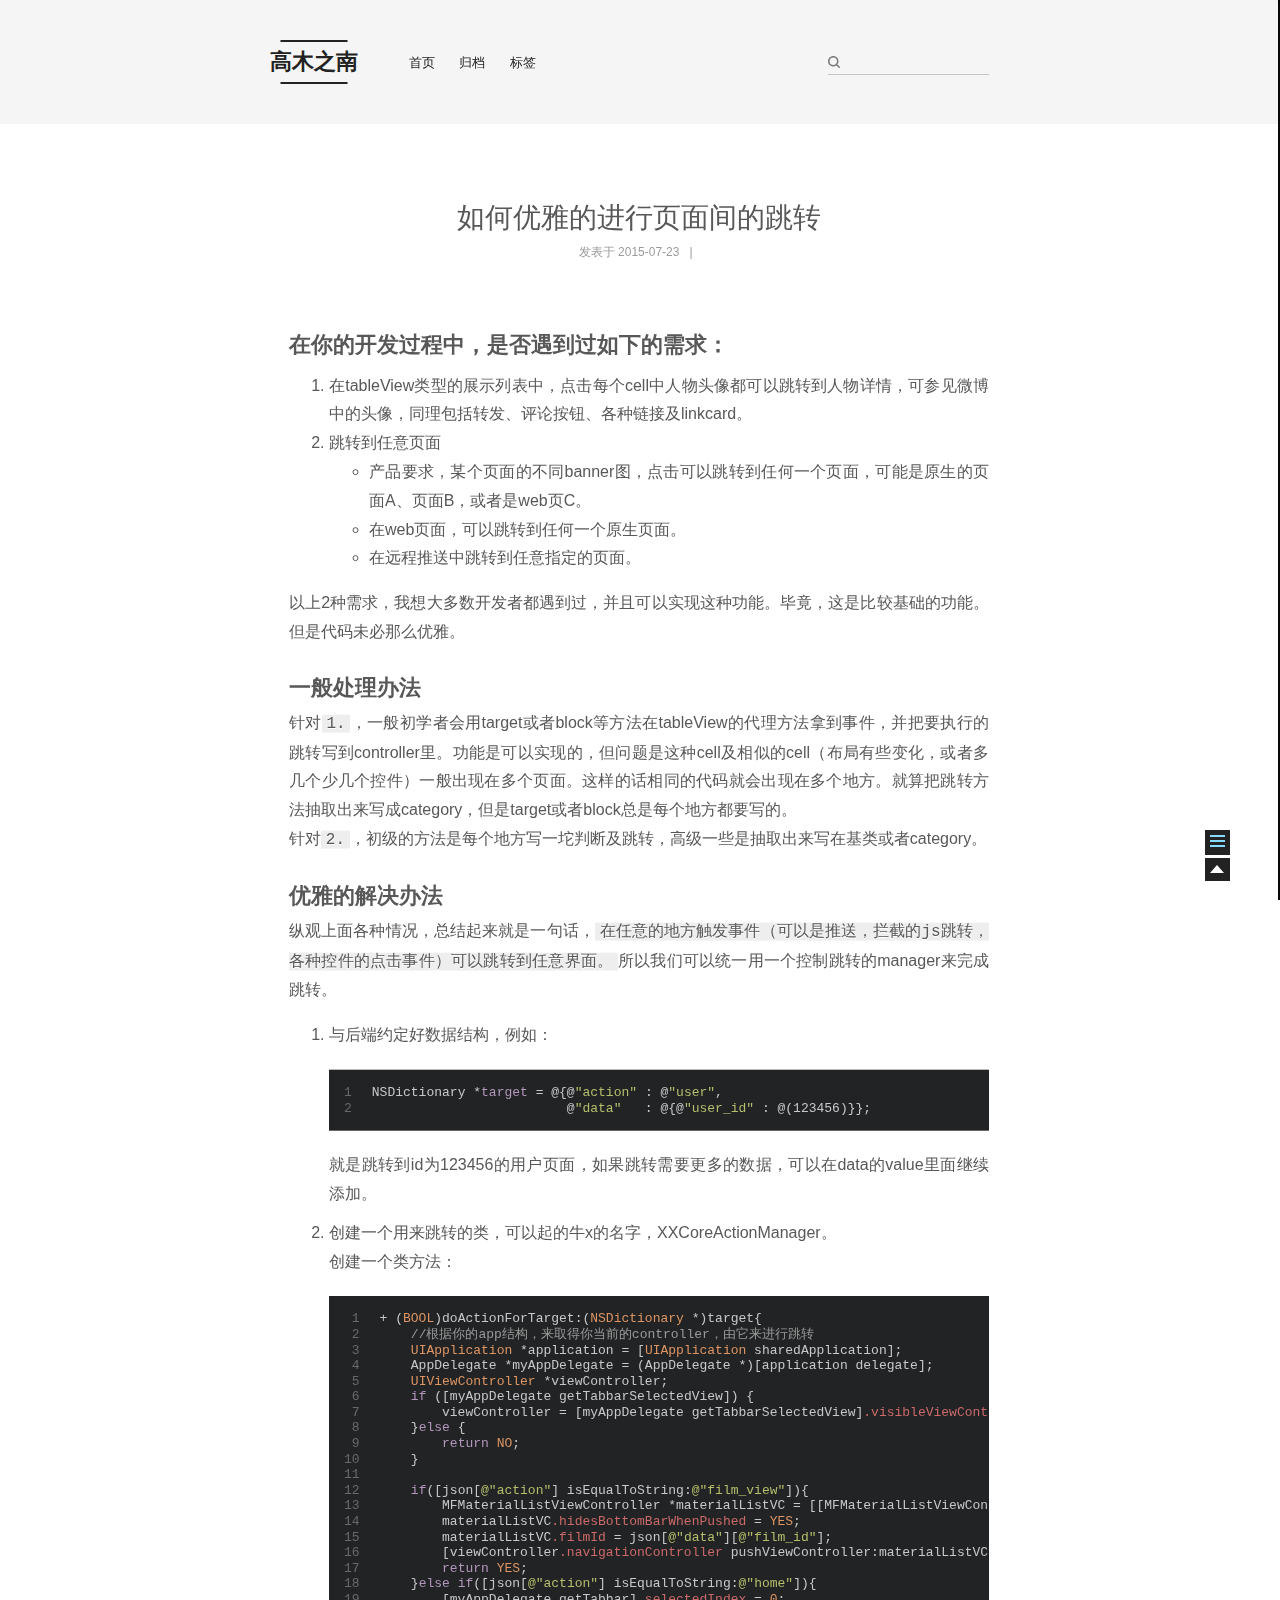
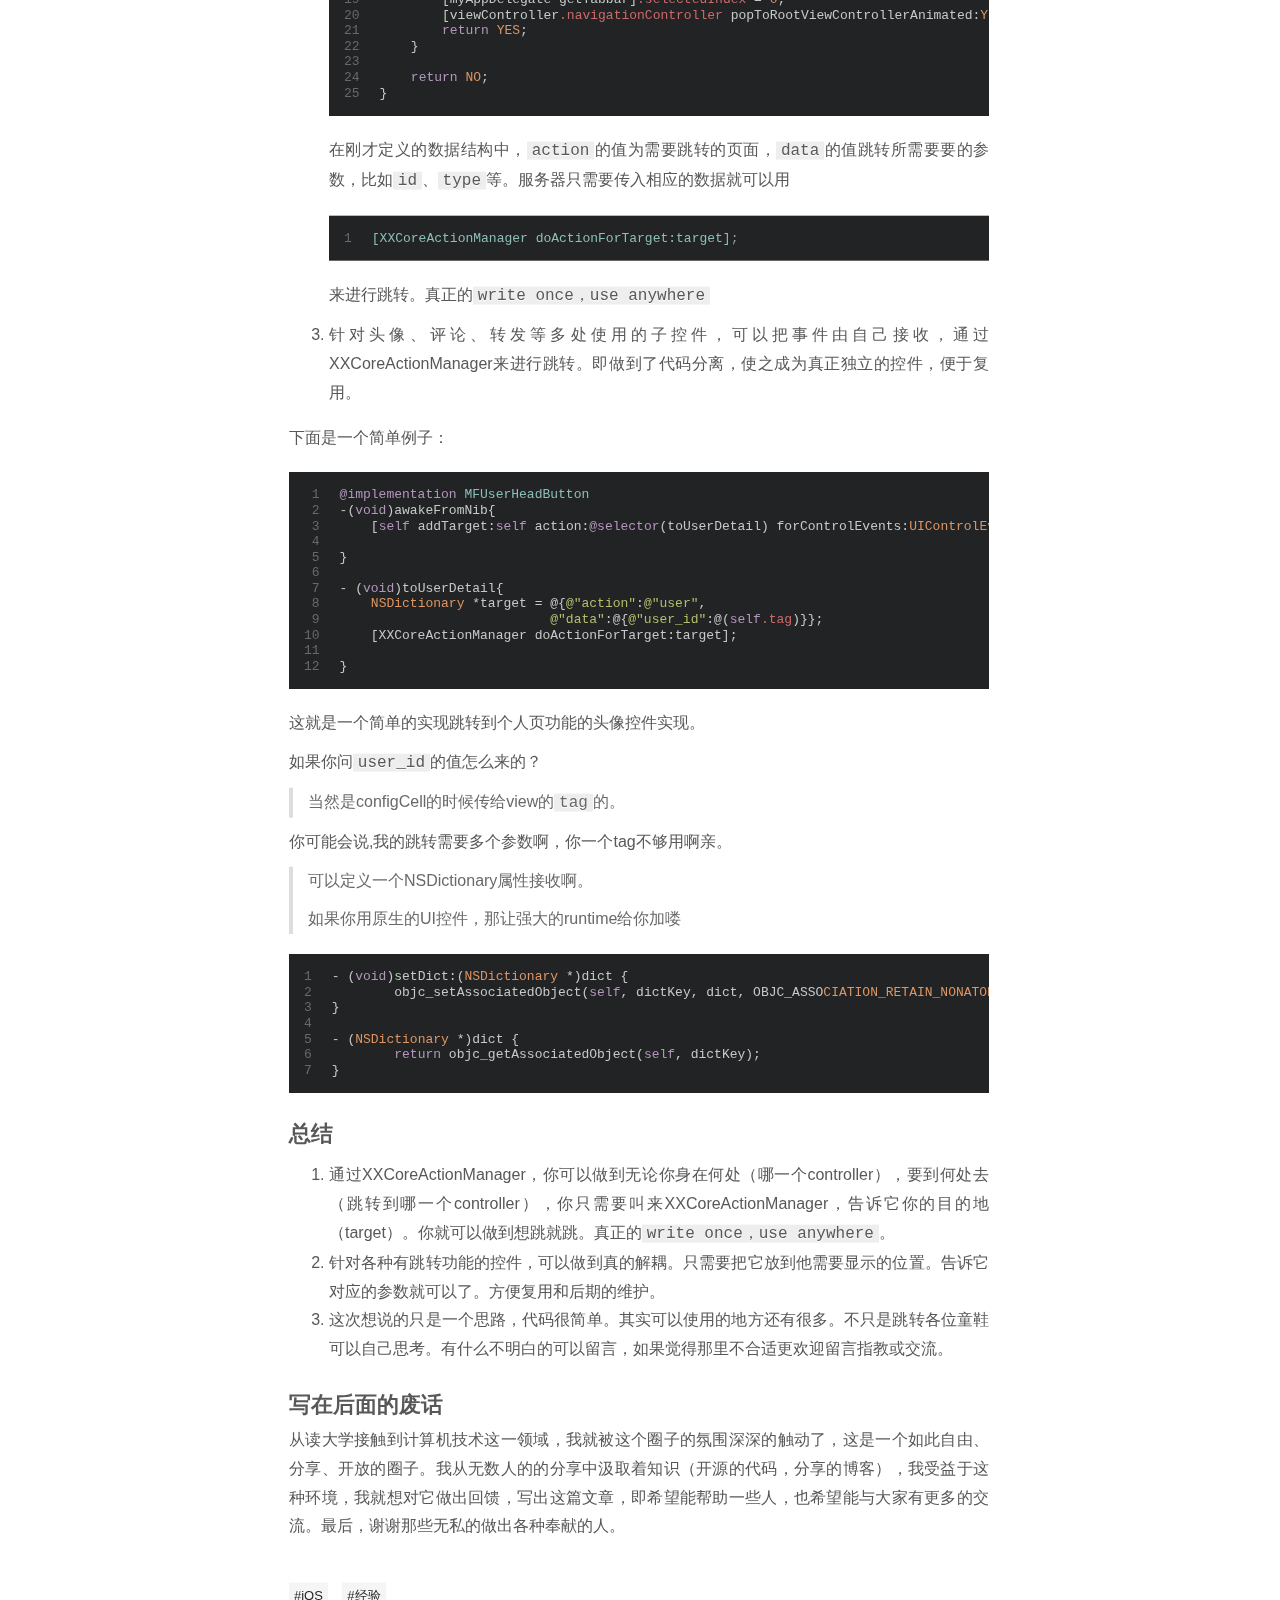
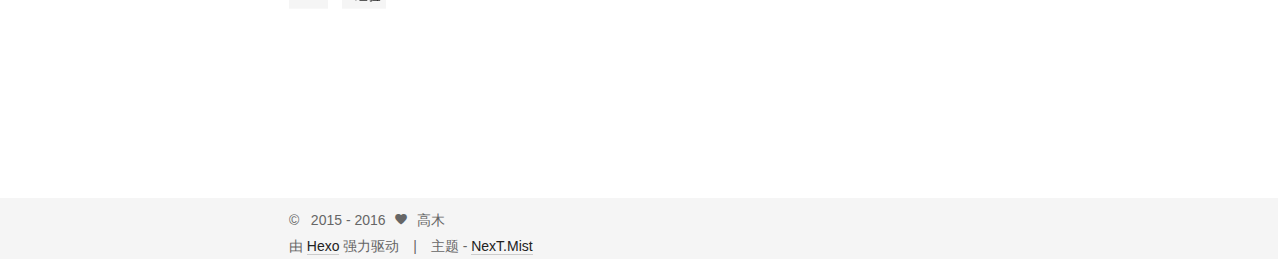
<file: 2015/07/23/如何优雅的进行页面间的跳转/index.html>
<!doctype html>
<html class="theme-next use-motion theme-next-mist">
<head>
  

<meta charset="UTF-8"/>
<meta http-equiv="X-UA-Compatible" content="IE=edge,chrome=1" />
<meta name="viewport" content="width=device-width, initial-scale=1, maximum-scale=1"/>






  <link rel="stylesheet" type="text/css" href="/vendors/fancybox/source/jquery.fancybox.css?v=2.1.5"/>




<link rel="stylesheet" type="text/css" href="/css/main.css?v=0.4.3"/>




  <meta name="keywords" content="iOS,经验," />





  <link rel="shorticon icon" type="image/x-icon" href="/favicon.ico?v=0.4.3" />



<script type="text/javascript" id="hexo.configuration">
  var CONFIG = {
    scheme: 'Mist',
    analytics: {
      google: ''
    },
    sidebar: 'post'
  };
</script>


  <script type="text/javascript">
    var _hmt = _hmt || [];
    (function() {
      var hm = document.createElement("script");
      hm.src = "//hm.baidu.com/hm.js?da5ad9896c82e6968d7def746cca1569";
      var s = document.getElementsByTagName("script")[0];
      s.parentNode.insertBefore(hm, s);
    })();
  </script>



  <title> 如何优雅的进行页面间的跳转 // 高木之南 </title>
</head>

<body>
  <!--[if lte IE 8]>
  <div style=' clear: both; height: 59px; padding:0 0 0 15px; position: relative;margin:0 auto;'>
    <a href="http://windows.microsoft.com/en-US/internet-explorer/products/ie/home?ocid=ie6_countdown_bannercode">
      <img src="http://7u2nvr.com1.z0.glb.clouddn.com/picouterie.jpg" border="0" height="42" width="820"
           alt="You are using an outdated browser. For a faster, safer browsing experience, upgrade for free today or use other browser ,like chrome firefox safari."
           style='margin-left:auto;margin-right:auto;display: block;'/>
    </a>
  </div>
<![endif]-->

  <div class="container one-column page-post-detail">
    <div class="headband"></div>

    <div id="header" class="header">
      <div class="header-inner">
        <h1 class="site-meta">
  <span class="logo-line-before"><i></i></span>
  <a href="/" class="brand">
      <span class="logo">
        <i class="icon-logo"></i>
      </span>
      <span class="site-title">高木之南</span>
  </a>
  <span class="logo-line-after"><i></i></span>
</h1>

<div class="site-nav-toggle">
  <button>
    <span class="btn-bar"></span>
    <span class="btn-bar"></span>
    <span class="btn-bar"></span>
  </button>
</div>

<div class="site-nav">
  

  
    <ul id="menu" class="menu menu-left">
      
        
        <li class="menu-item menu-item-home">
          <a href="/">
            <i class="menu-item-icon icon-home"></i> <br />
            首页
          </a>
        </li>
      
        
        <li class="menu-item menu-item-archives">
          <a href="/archives">
            <i class="menu-item-icon icon-archives"></i> <br />
            归档
          </a>
        </li>
      
        
        <li class="menu-item menu-item-tags">
          <a href="/tags">
            <i class="menu-item-icon icon-tags"></i> <br />
            标签
          </a>
        </li>
      
    </ul>
  

  
    <div class="site-search">
      
  
<form class="site-search-form">
  <input type="text" id="st-search-input" class="st-search-input st-default-search-input" />
</form>
<script type="text/javascript">
  (function(w,d,t,u,n,s,e){w['SwiftypeObject']=n;w[n]=w[n]||function(){
    (w[n].q=w[n].q||[]).push(arguments);};s=d.createElement(t);
    e=d.getElementsByTagName(t)[0];s.async=1;s.src=u;e.parentNode.insertBefore(s,e);
  })(window,document,'script','//s.swiftypecdn.com/install/v2/st.js','_st');

  _st('install', 'DtktvEj-9iq-hocjEsGe','2.0.0');
</script>

<div class="site-search-toggle"></div>
    </div>
  
</div>


      </div>
    </div>

    <div id="main" class="main">
      <div class="main-inner">
        <div id="content" class="content">
          

  <div id="posts" class="posts-expand">
    

  <div class="post post-type-normal ">
    <div class="post-header">

      
      
        <h1 class="post-title">
          
          
            
              如何优雅的进行页面间的跳转
            
          
        </h1>
      

      <div class="post-meta">
        <span class="post-time">
          发表于 2015-07-23
        </span>

        

        
          
            <span class="post-comments-count">
            &nbsp; | &nbsp;
            <a href="/2015/07/23/如何优雅的进行页面间的跳转/#comments" >
              <span class="post-comments-count ds-thread-count" data-thread-key="2015/07/23/如何优雅的进行页面间的跳转/"></span>
            </a>
          </span>
          
        
      </div>
    </div>

    <div class="post-body">

      
      

      
        <h2 id="在你的开发过程中，是否遇到过如下的需求：">在你的开发过程中，是否遇到过如下的需求：</h2><ol>
<li>在tableView类型的展示列表中，点击每个cell中人物头像都可以跳转到人物详情，可参见微博中的头像，同理包括转发、评论按钮、各种链接及linkcard。</li>
<li>跳转到任意页面<ul>
<li>产品要求，某个页面的不同banner图，点击可以跳转到任何一个页面，可能是原生的页面A、页面B，或者是web页C。</li>
<li>在web页面，可以跳转到任何一个原生页面。</li>
<li>在远程推送中跳转到任意指定的页面。</li>
</ul>
</li>
</ol>
<p>以上2种需求，我想大多数开发者都遇到过，并且可以实现这种功能。毕竟，这是比较基础的功能。但是代码未必那么优雅。<br><a id="more"></a></p>
<h2 id="一般处理办法">一般处理办法</h2><p>针对<code>1.</code>，一般初学者会用target或者block等方法在tableView的代理方法拿到事件，并把要执行的跳转写到controller里。功能是可以实现的，但问题是这种cell及相似的cell（布局有些变化，或者多几个少几个控件）一般出现在多个页面。这样的话相同的代码就会出现在多个地方。就算把跳转方法抽取出来写成category，但是target或者block总是每个地方都要写的。<br>针对<code>2.</code>，初级的方法是每个地方写一坨判断及跳转，高级一些是抽取出来写在基类或者category。</p>
<h2 id="优雅的解决办法">优雅的解决办法</h2><p>纵观上面各种情况，总结起来就是一句话，<code>在任意的地方触发事件（可以是推送，拦截的js跳转，各种控件的点击事件）可以跳转到任意界面。</code>所以我们可以统一用一个控制跳转的manager来完成跳转。</p>
<ol>
<li><p>与后端约定好数据结构，例如：</p>
<figure class="highlight aspectj"><table><tr><td class="gutter"><pre><span class="line">1</span><br><span class="line">2</span><br></pre></td><td class="code"><pre><span class="line">NSDictionary *<span class="keyword">target</span> = @&#123;@<span class="string">"action"</span> : @<span class="string">"user"</span>,</span><br><span class="line">                         @<span class="string">"data"</span>   : @&#123;@<span class="string">"user_id"</span> : @(123456)&#125;&#125;;</span><br></pre></td></tr></table></figure>
<p>就是跳转到id为123456的用户页面，如果跳转需要更多的数据，可以在data的value里面继续添加。</p>
</li>
<li><p>创建一个用来跳转的类，可以起的牛x的名字，XXCoreActionManager。<br>创建一个类方法：</p>
 <figure class="highlight objectivec"><table><tr><td class="gutter"><pre><span class="line">1</span><br><span class="line">2</span><br><span class="line">3</span><br><span class="line">4</span><br><span class="line">5</span><br><span class="line">6</span><br><span class="line">7</span><br><span class="line">8</span><br><span class="line">9</span><br><span class="line">10</span><br><span class="line">11</span><br><span class="line">12</span><br><span class="line">13</span><br><span class="line">14</span><br><span class="line">15</span><br><span class="line">16</span><br><span class="line">17</span><br><span class="line">18</span><br><span class="line">19</span><br><span class="line">20</span><br><span class="line">21</span><br><span class="line">22</span><br><span class="line">23</span><br><span class="line">24</span><br><span class="line">25</span><br></pre></td><td class="code"><pre><span class="line">+ (<span class="built_in">BOOL</span>)doActionForTarget:(<span class="built_in">NSDictionary</span> *)target&#123;</span><br><span class="line">    <span class="comment">//根据你的app结构，来取得你当前的controller，由它来进行跳转</span></span><br><span class="line">    <span class="built_in">UIApplication</span> *application = [<span class="built_in">UIApplication</span> sharedApplication];</span><br><span class="line">    AppDelegate *myAppDelegate = (AppDelegate *)[application delegate];</span><br><span class="line">    <span class="built_in">UIViewController</span> *viewController;</span><br><span class="line">    <span class="keyword">if</span> ([myAppDelegate getTabbarSelectedView]) &#123;</span><br><span class="line">        viewController = [myAppDelegate getTabbarSelectedView]<span class="variable">.visibleViewController</span>;</span><br><span class="line">    &#125;<span class="keyword">else</span> &#123;</span><br><span class="line">        <span class="keyword">return</span> <span class="literal">NO</span>;</span><br><span class="line">    &#125;</span><br><span class="line"></span><br><span class="line">    <span class="keyword">if</span>([json[<span class="string">@"action"</span>] isEqualToString:<span class="string">@"film_view"</span>])&#123;</span><br><span class="line">        MFMaterialListViewController *materialListVC = [[MFMaterialListViewController alloc] initWithNibName:<span class="string">@"MFMaterialListViewController"</span> bundle:<span class="literal">nil</span>];</span><br><span class="line">        materialListVC<span class="variable">.hidesBottomBarWhenPushed</span> = <span class="literal">YES</span>;</span><br><span class="line">        materialListVC<span class="variable">.filmId</span> = json[<span class="string">@"data"</span>][<span class="string">@"film_id"</span>];</span><br><span class="line">        [viewController<span class="variable">.navigationController</span> pushViewController:materialListVC animated:<span class="literal">YES</span>];</span><br><span class="line">        <span class="keyword">return</span> <span class="literal">YES</span>;</span><br><span class="line">    &#125;<span class="keyword">else</span> <span class="keyword">if</span>([json[<span class="string">@"action"</span>] isEqualToString:<span class="string">@"home"</span>])&#123;</span><br><span class="line">        [myAppDelegate getTabbar]<span class="variable">.selectedIndex</span> = <span class="number">0</span>;</span><br><span class="line">        [viewController<span class="variable">.navigationController</span> popToRootViewControllerAnimated:<span class="literal">YES</span>];</span><br><span class="line">        <span class="keyword">return</span> <span class="literal">YES</span>;</span><br><span class="line">    &#125;</span><br><span class="line"></span><br><span class="line">    <span class="keyword">return</span> <span class="literal">NO</span>;</span><br><span class="line">&#125;</span><br></pre></td></tr></table></figure>
<p> 在刚才定义的数据结构中，<code>action</code>的值为需要跳转的页面，<code>data</code>的值跳转所需要要的参数，比如<code>id</code>、<code>type</code>等。服务器只需要传入相应的数据就可以用</p>
 <figure class="highlight ini"><table><tr><td class="gutter"><pre><span class="line">1</span><br></pre></td><td class="code"><pre><span class="line"><span class="title">[XXCoreActionManager doActionForTarget:target]</span><span class="comment">;</span></span><br></pre></td></tr></table></figure>
<p> 来进行跳转。真正的<code>write once，use anywhere</code></p>
</li>
<li><p>针对头像、评论、转发等多处使用的子控件，可以把事件由自己接收，通过XXCoreActionManager来进行跳转。即做到了代码分离，使之成为真正独立的控件，便于复用。</p>
</li>
</ol>
<p>下面是一个简单例子：<br><figure class="highlight objectivec"><table><tr><td class="gutter"><pre><span class="line">1</span><br><span class="line">2</span><br><span class="line">3</span><br><span class="line">4</span><br><span class="line">5</span><br><span class="line">6</span><br><span class="line">7</span><br><span class="line">8</span><br><span class="line">9</span><br><span class="line">10</span><br><span class="line">11</span><br><span class="line">12</span><br></pre></td><td class="code"><pre><span class="line"><span class="class"><span class="keyword">@implementation</span> <span class="title">MFUserHeadButton</span></span></span><br><span class="line">-(<span class="keyword">void</span>)awakeFromNib&#123;</span><br><span class="line">    [<span class="keyword">self</span> addTarget:<span class="keyword">self</span> action:<span class="keyword">@selector</span>(toUserDetail) forControlEvents:<span class="built_in">UIControlEventTouchUpInside</span>];</span><br><span class="line"></span><br><span class="line">&#125;</span><br><span class="line"></span><br><span class="line">- (<span class="keyword">void</span>)toUserDetail&#123;</span><br><span class="line">    <span class="built_in">NSDictionary</span> *target = @&#123;<span class="string">@"action"</span>:<span class="string">@"user"</span>,</span><br><span class="line">                           <span class="string">@"data"</span>:@&#123;<span class="string">@"user_id"</span>:@(<span class="keyword">self</span><span class="variable">.tag</span>)&#125;&#125;;</span><br><span class="line">    [XXCoreActionManager doActionForTarget:target];</span><br><span class="line"></span><br><span class="line">&#125;</span><br></pre></td></tr></table></figure></p>
<p>这就是一个简单的实现跳转到个人页功能的头像控件实现。</p>
<p>如果你问<code>user_id</code>的值怎么来的？</p>
<blockquote>
<p>当然是configCell的时候传给view的<code>tag</code>的。</p>
</blockquote>
<p>你可能会说,我的跳转需要多个参数啊，你一个tag不够用啊亲。</p>
<blockquote>
<p>可以定义一个NSDictionary属性接收啊。</p>
<p>如果你用原生的UI控件，那让强大的runtime给你加喽</p>
</blockquote>
<figure class="highlight objectivec"><table><tr><td class="gutter"><pre><span class="line">1</span><br><span class="line">2</span><br><span class="line">3</span><br><span class="line">4</span><br><span class="line">5</span><br><span class="line">6</span><br><span class="line">7</span><br></pre></td><td class="code"><pre><span class="line">- (<span class="keyword">void</span>)setDict:(<span class="built_in">NSDictionary</span> *)dict &#123;</span><br><span class="line">        objc_setAssociatedObject(<span class="keyword">self</span>, dictKey, dict, OBJC_ASSO<span class="built_in">CIATION_RETAIN_NONATOMIC</span>);</span><br><span class="line">&#125;</span><br><span class="line"></span><br><span class="line">- (<span class="built_in">NSDictionary</span> *)dict &#123;</span><br><span class="line">        <span class="keyword">return</span> objc_getAssociatedObject(<span class="keyword">self</span>, dictKey);</span><br><span class="line">&#125;</span><br></pre></td></tr></table></figure>
<h2 id="总结">总结</h2><ol>
<li>通过XXCoreActionManager，你可以做到无论你身在何处（哪一个controller），要到何处去（跳转到哪一个controller），你只需要叫来XXCoreActionManager，告诉它你的目的地（target）。你就可以做到想跳就跳。真正的<code>write once，use anywhere</code>。</li>
<li>针对各种有跳转功能的控件，可以做到真的解耦。只需要把它放到他需要显示的位置。告诉它对应的参数就可以了。方便复用和后期的维护。</li>
<li>这次想说的只是一个思路，代码很简单。其实可以使用的地方还有很多。不只是跳转各位童鞋可以自己思考。有什么不明白的可以留言，如果觉得那里不合适更欢迎留言指教或交流。</li>
</ol>
<h2 id="写在后面的废话">写在后面的废话</h2><p>从读大学接触到计算机技术这一领域，我就被这个圈子的氛围深深的触动了，这是一个如此自由、分享、开放的圈子。我从无数人的的分享中汲取着知识（开源的代码，分享的博客），我受益于这种环境，我就想对它做出回馈，写出这篇文章，即希望能帮助一些人，也希望能与大家有更多的交流。最后，谢谢那些无私的做出各种奉献的人。</p>

      
    </div>

    <div class="post-footer">
      
        <div class="post-tags">
          
            <a href="/tags/iOS/"> #iOS </a>
          
            <a href="/tags/经验/"> #经验 </a>
          
        </div>
      

      

      
      
    </div>
  </div>



    <div class="post-spread">
      
        <!-- JiaThis Button BEGIN -->
<div class="jiathis_style">
  <a class="jiathis_button_tsina"></a>
  <a class="jiathis_button_tqq"></a>
  <a class="jiathis_button_weixin"></a>
  <a class="jiathis_button_cqq"></a>
  <a class="jiathis_button_douban"></a>
  <a class="jiathis_button_renren"></a>
  <a class="jiathis_button_qzone"></a>
  <a class="jiathis_button_kaixin001"></a>
  <a class="jiathis_button_copy"></a>
  <a href="http://www.jiathis.com/share" class="jiathis jiathis_txt jiathis_separator jtico jtico_jiathis" target="_blank"></a>
  <a class="jiathis_counter_style"></a>
</div>
<script type="text/javascript" >
  var jiathis_config={
    hideMore:false
  }
</script>
<script type="text/javascript" src="http://v3.jiathis.com/code/jia.js" charset="utf-8"></script>
<!-- JiaThis Button END -->

      
    </div>

    
      <div class="comments" id="comments">
        
          <div class="ds-thread" data-thread-key="2015/07/23/如何优雅的进行页面间的跳转/"
               data-title="如何优雅的进行页面间的跳转" data-url="http://gaonan.me/2015/07/23/如何优雅的进行页面间的跳转/">
          </div>
        
      </div>
    
  </div>


        </div>

        
      </div>


      
  
  <div class="sidebar-toggle">
    <div class="sidebar-toggle-line-wrap">
      <span class="sidebar-toggle-line sidebar-toggle-line-first"></span>
      <span class="sidebar-toggle-line sidebar-toggle-line-middle"></span>
      <span class="sidebar-toggle-line sidebar-toggle-line-last"></span>
    </div>
  </div>

  <div id="sidebar" class="sidebar">
    <div class="sidebar-inner">

      
        <ul class="sidebar-nav motion-element">
          <li class="sidebar-nav-toc sidebar-nav-active" data-target="post-toc-wrap">
            文章目录
          </li>
          <li class="sidebar-nav-overview" data-target="site-overview">
            站点概览
          </li>
        </ul>
      

      <div class="site-overview">
        <div class="site-author motion-element">
          <img class="site-author-image" src="/uploads/avatar.png" alt="高木" />
          <p class="site-author-name">高木</p>
        </div>
        <p class="site-description motion-element"></p>
        <div class="site-state motion-element">
          <div class="site-state-item site-state-posts">
            <a href="/archives">
              <span class="site-state-item-count">1</span>
              <span class="site-state-item-name">日志</span>
            </a>
          </div>

          <div class="site-state-item site-state-categories">
            
              <span class="site-state-item-count">0</span>
              <span class="site-state-item-name">分类</span>
              
          </div>

          <div class="site-state-item site-state-tags">
            <a href="/tags">
              <span class="site-state-item-count">2</span>
              <span class="site-state-item-name">标签</span>
              </a>
          </div>

        </div>

        

        <div class="links-of-author motion-element">
          
            
              <span class="links-of-author-item">
              <a href="https://github.com/ylovern" target="_blank">GitHub</a>
            </span>
            
              <span class="links-of-author-item">
              <a href="http://weibo.com/u/2972590612" target="_blank">Weibo</a>
            </span>
            
          
        </div>

        
        
          <div class="cc-license motion-element">
            <a href="http://creativecommons.org/licenses/by-nc-sa/4.0" class="cc-opacity" target="_blank">
              <img src="/images/cc-by-nc-sa.svg" alt="Creative Commons" />
            </a>
          </div>
        

        <div class="links-of-author motion-element">
          
        </div>
        
      </div>

      
        <div class="post-toc-wrap sidebar-panel-active">
          <div class="post-toc-indicator-top post-toc-indicator"></div>
          <div class="post-toc">
            
            
              <div class="post-toc-content"><ol class="nav"><li class="nav-item nav-level-2"><a class="nav-link" href="#在你的开发过程中，是否遇到过如下的需求："><span class="nav-number">1.</span> <span class="nav-text">在你的开发过程中，是否遇到过如下的需求：</span></a></li><li class="nav-item nav-level-2"><a class="nav-link" href="#一般处理办法"><span class="nav-number">2.</span> <span class="nav-text">一般处理办法</span></a></li><li class="nav-item nav-level-2"><a class="nav-link" href="#优雅的解决办法"><span class="nav-number">3.</span> <span class="nav-text">优雅的解决办法</span></a></li><li class="nav-item nav-level-2"><a class="nav-link" href="#总结"><span class="nav-number">4.</span> <span class="nav-text">总结</span></a></li><li class="nav-item nav-level-2"><a class="nav-link" href="#写在后面的废话"><span class="nav-number">5.</span> <span class="nav-text">写在后面的废话</span></a></li></ol></div>
            
          </div>
          <div class="post-toc-indicator-bottom post-toc-indicator"></div>
        </div>
      

    </div>
  </div>


    </div>

    <div id="footer" class="footer">
      <div class="footer-inner">
        <div class="copyright">
  
  &copy; &nbsp;  2015 - 
  2016
  <span class="with-love">
    <i class="icon-heart"></i>
  </span>
  <span class="author">高木</span>
</div>

<div class="powered-by">
  由 <a class="theme-link" href="http://hexo.io">Hexo</a> 强力驱动
</div>

<div class="theme-info">
  主题 -
  <a class="theme-link" href="https://github.com/iissnan/hexo-theme-next">
    NexT.Mist
  </a>
</div>



      </div>
    </div>

    <div class="back-to-top"></div>
  </div>

  <script type="text/javascript" src="/vendors/jquery/index.js?v=2.1.3"></script>

  
  

  
  <script type="text/javascript" src="/vendors/fancybox/source/jquery.fancybox.pack.js"></script>
  <script type="text/javascript" src="/js/fancy-box.js?v=0.4.3"></script>


  <script type="text/javascript" src="/js/helpers.js?v=0.4.3"></script>
  

  <script type="text/javascript" src="/vendors/velocity/velocity.min.js"></script>
  <script type="text/javascript" src="/vendors/velocity/velocity.ui.min.js"></script>

  <script type="text/javascript" src="/js/motion_global.js?v=0.4.3" id="motion.global"></script>



  <script type="text/javascript" src="/js/search-toggle.js"></script>

  
  
<script type="text/javascript" src="/js/bootstrap.scrollspy.js?v=0.4.3" id="bootstrap.scrollspy.custom"></script>


<script type="text/javascript" id="sidebar.toc.highlight">
  $(document).ready(function () {
    var tocSelector = '.post-toc';
    var $tocSelector = $(tocSelector);
    var activeCurrentSelector = '.active-current';

    $tocSelector
      .on('activate.bs.scrollspy', function () {
        var $currentActiveElement = $(tocSelector + ' .active').last();

        removeCurrentActiveClass();
        $currentActiveElement.addClass('active-current');

        $tocSelector[0].scrollTop = $currentActiveElement.position().top;
      })
      .on('clear.bs.scrollspy', function () {
        removeCurrentActiveClass();
      });

    function removeCurrentActiveClass () {
      $(tocSelector + ' ' + activeCurrentSelector)
        .removeClass(activeCurrentSelector.substring(1));
    }

    function processTOC () {
      getTOCMaxHeight();
      toggleTOCOverflowIndicators();
    }

    function getTOCMaxHeight () {
      var $sidebarInner = $('.sidebar-inner');
      var height = $('.sidebar').height() -
                   $tocSelector.position().top -
                   $('.post-toc-indicator-bottom').height();

      $tocSelector.css('height', height);

      return height;
    }

    function toggleTOCOverflowIndicators () {
      tocOverflowIndicator(
        '.post-toc-indicator-top',
        $tocSelector.scrollTop() > 0 ? 'show' : 'hide'
      );

      tocOverflowIndicator(
        '.post-toc-indicator-bottom',
        $tocSelector.scrollTop() >= $tocSelector.find('ol').height() - $tocSelector.height() ? 'hide' : 'show'
      )
    }

    $(document).on('sidebar.didShow', function () {
      processTOC();
    });

    $('body').scrollspy({ target: tocSelector });
    $(window).on('resize', function () {
      if ( $('.sidebar').hasClass('sidebar-active') ) {
        processTOC();
      }
    });

    onScroll($tocSelector);

    function onScroll (element) {
      element.on('mousewheel DOMMouseScroll', function (event) {
          var oe = event.originalEvent;
          var delta = oe.wheelDelta || -oe.detail;
          var self = this;

          this.scrollTop += ( delta < 0 ? 1 : -1 ) * 30;
          event.preventDefault();

          toggleTOCOverflowIndicators();
      });
    }

    function tocOverflowIndicator (indicator, action) {
      $(indicator).velocity('stop').velocity({
        opacity: action === 'show' ? 0.4 : 0
      }, { duration: 100 });
    }

  });
</script>


  <script type="text/javascript" id="sidebar.nav">
    $(document).ready(function () {
      var html = $('html');

      $('.sidebar-nav li').on('click', function () {
        var item = $(this);
        var activeTabClassName = 'sidebar-nav-active';
        var activePanelClassName = 'sidebar-panel-active';
        if (item.hasClass(activeTabClassName)) {
          return;
        }

        var currentTarget = $('.' + activePanelClassName);
        var target = $('.' + item.data('target'));

        currentTarget.velocity('transition.slideUpOut', 200, function () {
          target
            .velocity('stop')
            .velocity('transition.slideDownIn', 200)
            .addClass(activePanelClassName);
        });

        item.siblings().removeClass(activeTabClassName);
        item.addClass(activeTabClassName);
      });

      $('.post-toc a').on('click', function (e) {
        e.preventDefault();
        var offset = $(escapeSelector(this.getAttribute('href'))).offset().top;
        html.velocity('stop').velocity('scroll', {
          offset: offset  + 'px',
          mobileHA: false
        });
      });

      // Expand sidebar on post detail page by default, when post has a toc.
      var $tocContent = $('.post-toc-content');
      if (isDesktop() && CONFIG.sidebar === 'post') {
        if ($tocContent.length > 0 && $tocContent.html().trim().length > 0) {
          displaySidebar();
        }
      }
    });
  </script>




  <script type="text/javascript">
    $(document).ready(function () {
      if (CONFIG.sidebar === 'always') {
        displaySidebar();
      }
    });
  </script>

  

  
  

  
    
  

  <script type="text/javascript">
    var duoshuoQuery = {short_name:"gaonan"};
    (function() {
      var ds = document.createElement('script');
      ds.type = 'text/javascript';ds.async = true;
      ds.src = (document.location.protocol == 'https:' ? 'https:' : 'http:') + '//static.duoshuo.com/embed.js';
      ds.charset = 'UTF-8';
      (document.getElementsByTagName('head')[0]
      || document.getElementsByTagName('body')[0]).appendChild(ds);
    })();
  </script>

  


  
  

</body>
</html>
</file>
<file: css/main.css>
/* normalize.css v3.0.2 | MIT License | git.io/normalize */
html {
  font-family: sans-serif; /* 1 */
  -ms-text-size-adjust: 100%; /* 2 */
  -webkit-text-size-adjust: 100%; /* 2 */
}
body {
  margin: 0;
}
article,
aside,
details,
figcaption,
figure,
footer,
header,
hgroup,
main,
menu,
nav,
section,
summary {
  display: block;
}
audio,
canvas,
progress,
video {
  display: inline-block; /* 1 */
  vertical-align: baseline; /* 2 */
}
audio:not([controls]) {
  display: none;
  height: 0;
}
[hidden],
template {
  display: none;
}
a {
  background-color: transparent;
}
a:active,
a:hover {
  outline: 0;
}
abbr[title] {
  border-bottom: 1px dotted;
}
b,
strong {
  font-weight: bold;
}
dfn {
  font-style: italic;
}
h1 {
  font-size: 2em;
  margin: 0.67em 0;
}
mark {
  background: #ff0;
  color: #000;
}
small {
  font-size: 80%;
}
sub,
sup {
  font-size: 75%;
  line-height: 0;
  position: relative;
  vertical-align: baseline;
}
sup {
  top: -0.5em;
}
sub {
  bottom: -0.25em;
}
img {
  border: 0;
}
svg:not(:root) {
  overflow: hidden;
}
figure {
  margin: 1em 40px;
}
hr {
  -moz-box-sizing: content-box;
  box-sizing: content-box;
  height: 0;
}
pre {
  overflow: auto;
}
code,
kbd,
pre,
samp {
  font-family: monospace, monospace;
  font-size: 1em;
}
button,
input,
optgroup,
select,
textarea {
  color: inherit; /* 1 */
  font: inherit; /* 2 */
  margin: 0; /* 3 */
}
button {
  overflow: visible;
}
button,
select {
  text-transform: none;
}
button,
html input[type="button"],
input[type="reset"],
input[type="submit"] {
  -webkit-appearance: button; /* 2 */
  cursor: pointer; /* 3 */
}
button[disabled],
html input[disabled] {
  cursor: default;
}
button::-moz-focus-inner,
input::-moz-focus-inner {
  border: 0;
  padding: 0;
}
input {
  line-height: normal;
}
input[type="checkbox"],
input[type="radio"] {
  box-sizing: border-box; /* 1 */
  padding: 0; /* 2 */
}
input[type="number"]::-webkit-inner-spin-button,
input[type="number"]::-webkit-outer-spin-button {
  height: auto;
}
input[type="search"] {
  -webkit-appearance: textfield; /* 1 */
  -moz-box-sizing: content-box;
  -webkit-box-sizing: content-box; /* 2 */
  box-sizing: content-box;
}
input[type="search"]::-webkit-search-cancel-button,
input[type="search"]::-webkit-search-decoration {
  -webkit-appearance: none;
}
fieldset {
  border: 1px solid #c0c0c0;
  margin: 0 2px;
  padding: 0.35em 0.625em 0.75em;
}
legend {
  border: 0; /* 1 */
  padding: 0; /* 2 */
}
textarea {
  overflow: auto;
}
optgroup {
  font-weight: bold;
}
table {
  border-collapse: collapse;
  border-spacing: 0;
}
td,
th {
  padding: 0;
}
::selection {
  background: #262a30;
  color: #fff;
}
body {
  position: relative;
  font-family: Lato, "Microsoft Jhenghei", "Hiragino Sans GB", "Microsoft YaHei", sans-serif;
  font-size: 16px;
  line-height: 1.8;
  color: #555;
  background: #fff;
}
@media (min-width: 768px) and (max-width: 991px) {
  body {
    padding-right: 0 !important;
  }
}
@media (max-width: 767px) {
  body {
    padding-right: 0 !important;
  }
}
h1,
h2,
h3,
h4,
h5,
h6 {
  margin: 0;
  padding: 0;
  font-weight: bold;
  line-height: 1;
  font-family: Cambria, Georgia, "Microsoft Jhenghei", "Hiragino Sans GB", "Microsoft YaHei", "Times New Roman", serif;
}
h1 {
  font-size: 24px;
}
@media (max-width: 767px) {
  h1 {
    font-size: 20px;
  }
}
h2 {
  font-size: 22px;
}
@media (max-width: 767px) {
  h2 {
    font-size: 18px;
  }
}
h3 {
  font-size: 20px;
}
@media (max-width: 767px) {
  h3 {
    font-size: 16px;
  }
}
h4 {
  font-size: 18px;
}
@media (max-width: 767px) {
  h4 {
    font-size: 14px;
  }
}
h5 {
  font-size: 16px;
}
@media (max-width: 767px) {
  h5 {
    font-size: 12px;
  }
}
h6 {
  font-size: 14px;
}
@media (max-width: 767px) {
  h6 {
    font-size: 10px;
  }
}
p {
  margin: 20px 0;
}
a {
  color: #222;
  text-decoration: none;
  border-bottom: 1px solid #999;
}
a:hover {
  border-bottom-color: #222;
}
ul {
  list-style: none;
}
blockquote {
  margin: 0;
  padding: 0;
}
img {
  display: block;
  margin: auto 0;
  max-width: 100%;
  height: auto;
}
h2,
h3,
h4,
h5,
h6 {
  margin: 60px 0 15px;
}
ul {
  list-style: square;
}
hr {
  margin: 40px 0;
  height: 3px;
  border: none;
  background-color: #ddd;
  background-image: repeating-linear-gradient(-45deg, #fff, #fff 4px, transparent 4px, transparent 8px);
}
blockquote {
  padding: 0 15px;
  color: #666;
  border-left: 4px solid #ddd;
}
blockquote cite::before {
  content: "-";
  padding: 0 5px;
}
dt {
  font-weight: 700;
}
dd {
  margin: 0;
  padding: 0;
}
.pullquote {
  width: 45%;
}
.pullquote.left {
  float: left;
  margin-left: 5px;
  margin-right: 10px;
}
.pullquote.right {
  float: right;
  margin-left: 10px;
  margin-right: 5px;
}
.highlight table,
.gist table {
  width: auto;
}
.highlight table td,
.gist table td {
  border: none;
}
.highlight a,
.gist a {
  color: #222 !important;
  text-decoration: none !important;
}
.video-container {
  position: relative;
  padding-top: 60%;
  height: 0;
  overflow: hidden;
}
.video-container iframe,
.video-container object,
.video-container embed {
  position: absolute;
  top: 0;
  left: 0;
  width: 100%;
  height: 100%;
}
table {
  width: 100%;
  border-collapse: collapse;
  border-spacing: 0;
}
caption,
th,
td {
  text-align: left;
  vertical-align: middle;
  font-weight: normal;
}
th {
  font-weight: 700;
  border-bottom: 3px solid #ddd;
  padding-bottom: 10px;
}
td {
  border-bottom: 1px solid #ddd;
  padding: 10px 0;
}
.text-left {
  text-align: left;
}
.text-center {
  text-align: center;
}
.text-right {
  text-align: right;
}
.text-justify {
  text-align: justify;
}
.text-nowrap {
  white-space: nowrap;
}
.text-lowercase {
  text-transform: lowercase;
}
.text-uppercase {
  text-transform: uppercase;
}
.text-capitalize {
  text-transform: capitalize;
}
.center-block {
  display: block;
  margin-left: auto;
  margin-right: auto;
}
.clearfix:before,
.clearfix:after {
  content: " ";
  display: table;
}
.clearfix:after {
  clear: both;
}
.full-image.full-image.full-image {
  border: none;
}
@media (min-width: 992px) {
  .full-image.full-image.full-image {
    max-width: none;
    width: 126%;
    margin: 0 -13%;
  }
}
.blockquote-center,
.page-home .post-type-quote blockquote,
.page-post-detail .post-type-quote blockquote {
  position: relative;
  margin: 40px 0;
  padding: 0;
  border-left: none;
  text-align: center;
}
.blockquote-center::before,
.page-home .post-type-quote blockquote::before,
.page-post-detail .post-type-quote blockquote::before,
.blockquote-center::after,
.page-home .post-type-quote blockquote::after,
.page-post-detail .post-type-quote blockquote::after {
  position: absolute;
  content: ' ';
  display: block;
  width: 100%;
  height: 24px;
  opacity: 0.2;
  background: url("[data-uri]") no-repeat;
  background-position: 0 -7px;
  background-size: 24px 24px;
}
.blockquote-center::before,
.page-home .post-type-quote blockquote::before,
.page-post-detail .post-type-quote blockquote::before {
  top: -20px;
  border-top: 1px solid #ccc;
}
.blockquote-center::after,
.page-home .post-type-quote blockquote::after,
.page-post-detail .post-type-quote blockquote::after {
  bottom: -20px;
  border-bottom: 1px solid #ccc;
  background-position: 100% 7px;
}
.blockquote-center p,
.page-home .post-type-quote blockquote p,
.page-post-detail .post-type-quote blockquote p,
.blockquote-center div,
.page-home .post-type-quote blockquote div,
.page-post-detail .post-type-quote blockquote div {
  text-align: center;
}
.use-motion .motion-element {
  opacity: 0;
}
@font-face {
  font-family: 'default';
  src: url("../fonts/icon-default/icomoon.eot?-9394c0");
  src: url("../fonts/icon-default/icomoon.eot?#iefix-9394c0") format('embedded-opentype'), url("../fonts/icon-default/icomoon.woff?-9394c0") format('woff'), url("../fonts/icon-default/icomoon.ttf?-9394c0") format('truetype'), url("../fonts/icon-default/icomoon.svg?-9394c0#default") format('svg');
  font-weight: normal;
  font-style: normal;
}
[class^="icon-"],
[class*=" icon-"] {
  font-family: 'default';
  speak: none;
  font-style: normal;
  font-weight: normal;
  font-variant: normal;
  text-transform: none;
  line-height: 1;
/* Better Font Rendering =========== */
  -webkit-font-smoothing: antialiased;
  -moz-osx-font-smoothing: grayscale;
}
.icon-logo {
  font-size: 24px;
  color: #fff;
}
.icon-home,
.icon-categories,
.icon-archives,
.icon-tags,
.icon-about,
.icon-feed {
  font-size: 24px;
  color: #000;
}
.icon-external-link {
  font-size: 14px;
}
.icon-heart {
  font-size: 14px;
}
.icon-logo:before {
  content: "\e61c";
}
.icon-home:before {
  content: "\e605";
}
.icon-categories:before {
  content: "\e625";
}
.icon-archives:before {
  content: "\e60b";
}
.icon-tags:before {
  content: "\e610";
}
.icon-about:before {
  content: "\e612";
}
.icon-feed:before {
  content: "\e62b";
}
.icon-external-link:before {
  content: "\e607";
}
.icon-heart:before {
  content: "\e601";
}
.icon-account-circle:before {
  content: "\e600";
}
.icon-favorite-outline:before {
  content: "\e602";
}
.icon-get-app:before {
  content: "\e603";
}
.icon-grade:before {
  content: "\e604";
}
.icon-invert-colors:before {
  content: "\e606";
}
.icon-room:before {
  content: "\e608";
}
.icon-schedule:before {
  content: "\e609";
}
.icon-search:before {
  content: "\e60a";
}
.icon-location-on:before {
  content: "\e60c";
}
.icon-brightness-high:before {
  content: "\e60d";
}
.icon-brightness-low:before {
  content: "\e60e";
}
.icon-brightness-medium:before {
  content: "\e60f";
}
.icon-format-quote:before {
  content: "\e611";
}
.icon-keyboard-arrow-down:before {
  content: "\e613";
}
.icon-keyboard-arrow-left:before {
  content: "\e614";
}
.icon-keyboard-arrow-right:before {
  content: "\e615";
}
.icon-keyboard-arrow-up:before {
  content: "\e616";
}
.icon-keyboard-capslock:before {
  content: "\e617";
}
.icon-audiotrack:before {
  content: "\e618";
}
.icon-brightness-1:before {
  content: "\e619";
}
.icon-brightness-2:before {
  content: "\e61a";
}
.icon-brightness-3:before {
  content: "\e61b";
}
.icon-brightness-4:before {
  content: "\e61c";
}
.icon-brightness-5:before {
  content: "\e61d";
}
.icon-brightness-6:before {
  content: "\e61e";
}
.icon-brightness-7:before {
  content: "\e61f";
}
.icon-filter-vintage:before {
  content: "\e620";
}
.icon-hdr-strong:before {
  content: "\e621";
}
.icon-nature-people:before {
  content: "\e622";
}
.icon-timelapse:before {
  content: "\e623";
}
.icon-timer-auto:before {
  content: "\e624";
}
.icon-layers:before {
  content: "\e625";
}
.icon-pin-drop:before {
  content: "\e626";
}
.icon-arrow-drop-down:before {
  content: "\e627";
}
.icon-arrow-drop-up:before {
  content: "\e628";
}
.icon-check:before {
  content: "\e629";
}
.icon-close:before {
  content: "\e62a";
}
.icon-whatshot:before {
  content: "\e62b";
}
.icon-radio-button-on:before {
  content: "\e62c";
}
.icon-star:before {
  content: "\e62d";
}
.post pre,
.post .highlight {
  background: #1d1f21;
  margin: 20px 0;
  padding: 15px;
  overflow: auto;
  font-size: 13px;
  color: #c5c8c6;
  line-height: 1.2;
}
.post .highlight .gutter pre,
.post .gist .gist-file .gist-data .line-numbers {
  color: #666;
}
.post pre,
.post code {
  font-family: "PT Mono", Consolas, Monaco, Menlo, monospace;
}
.post code {
  background: #eee;
  text-shadow: 0 1px #fff;
  padding: 0 0.3em;
}
.post pre code {
  background: none;
  text-shadow: none;
  padding: 0;
}
.post .highlight pre {
  border: none;
  margin: 0;
  padding: 0;
}
.post .highlight table {
  margin: 0;
  width: auto;
}
.post .highlight td {
  border: none;
  padding: 0;
}
.post .highlight figcaption {
  font-size: 0.85em;
  color: #969896;
  line-height: 1em;
  margin-bottom: 1em;
}
.post .highlight figcaption:before,
.post .highlight figcaption:after {
  content: " ";
  display: table;
}
.post .highlight figcaption:after {
  clear: both;
}
.post .highlight figcaption a {
  float: right;
}
.post .highlight .gutter pre {
  text-align: right;
  padding-right: 20px;
}
.post .highlight .line {
  height: 20px;
}
.post .gist {
  margin: 20px 0;
  border-style: solid;
  border-color: #ccc;
  border-width: 1px 0;
  background: #1d1f21;
  padding: 15px 40px 15px 15px;
}
.post .gist .gist-file {
  border: none;
  font-family: "PT Mono", Consolas, Monaco, Menlo, monospace;
  margin: 0;
}
.post .gist .gist-file .gist-data {
  background: none;
  border: none;
}
.post .gist .gist-file .gist-data .line-numbers {
  background: none;
  border: none;
  padding: 0 20px 0 0;
}
.post .gist .gist-file .gist-data .line-data {
  padding: 0 !important;
}
.post .gist .gist-file .highlight {
  margin: 0;
  padding: 0;
  border: none;
}
.post .gist .gist-file .gist-meta {
  background: #1d1f21;
  color: #969896;
  font: 13px Lato, "Microsoft Jhenghei", "Hiragino Sans GB", "Microsoft YaHei", sans-serif;
  text-shadow: 0 0;
  padding: 0;
  margin-top: 1em;
  margin-left: 40px;
}
.post .gist .gist-file .gist-meta a {
  color: color-link;
  font-weight: normal;
}
.post .gist .gist-file .gist-meta a:hover {
  text-decoration: underline;
}
pre .comment {
  color: #969896;
}
pre .variable,
pre .attribute,
pre .tag,
pre .regexp,
pre .ruby .constant,
pre .xml .tag .title,
pre .xml .pi,
pre .xml .doctype,
pre .html .doctype,
pre .css .id,
pre .css .class,
pre .css .pseudo {
  color: #c66;
}
pre .number,
pre .preprocessor,
pre .built_in,
pre .literal,
pre .params,
pre .constant {
  color: #de935f;
}
pre .ruby .class .title,
pre .css .rules .attribute {
  color: #b5bd68;
}
pre .string,
pre .value,
pre .inheritance,
pre .header,
pre .ruby .symbol,
pre .xml .cdata {
  color: #b5bd68;
}
pre .title,
pre .css .hexcolor {
  color: #8abeb7;
}
pre .function,
pre .python .decorator,
pre .python .title,
pre .ruby .function .title,
pre .ruby .title .keyword,
pre .perl .sub,
pre .javascript .title,
pre .coffeescript .title {
  color: #81a2be;
}
pre .keyword,
pre .javascript .function {
  color: #b294bb;
}
html,
body {
  height: 100%;
}
.container {
  position: relative;
  min-height: 100%;
}
.header-inner {
  margin: 0 auto;
  padding: 100px 0 70px;
  width: 960px;
}
.one-column .header-inner {
  width: 700px;
}
.main {
  padding-bottom: 150px;
}
.main-inner {
  margin: 0 auto;
  width: 960px;
}
.one-column .main-inner {
  width: 700px;
}
.main-inner .content {
  width: 700px;
}
.footer {
  position: absolute;
  left: 0;
  bottom: 0;
  width: 100%;
  min-height: 50px;
}
.footer-inner {
  margin: 20px auto;
  width: 960px;
}
.one-column .footer-inner {
  width: 700px;
}
.headband {
  height: 3px;
  background: #222;
}
.header {
  background: #fff;
}
.header-inner {
  position: relative;
}
.site-meta {
  margin: 0;
  text-align: left;
}
@media (max-width: 767px) {
  .site-meta {
    text-align: center;
  }
}
.brand {
  position: relative;
  display: inline-block;
  padding: 0 25px;
  color: #fff;
  background: #222;
  border-bottom: none;
  font-family: Lato, "Microsoft Jhenghei", "Hiragino Sans GB", "Microsoft YaHei", sans-serif;
}
.logo {
  display: inline-block;
  margin-right: 5px;
  line-height: 36px;
  vertical-align: top;
}
.site-title {
  display: inline-block;
  vertical-align: top;
  line-height: 36px;
  font-size: 20px;
  font-weight: normal;
}
.use-motion .brand {
  opacity: 0;
}
.use-motion .logo,
.use-motion .site-title {
  opacity: 0;
  position: relative;
  top: -10px;
}
.site-nav-toggle {
  display: none;
  position: absolute;
  top: 10px;
  left: 10px;
}
@media (max-width: 767px) {
  .site-nav-toggle {
    display: block;
  }
}
.site-nav-toggle button {
  margin-top: 2px;
  padding: 9px 10px;
  background: transparent;
  border: none;
}
@media (max-width: 767px) {
  .site-nav {
    display: none;
    margin: 0 -10px;
    padding: 0 10px;
    clear: both;
    border-top: 1px solid #ddd;
  }
}
.menu {
  margin-top: 20px;
  padding-left: 0;
  text-align: center;
}
.menu .menu-item {
  display: inline-block;
  margin-left: 20px;
}
@media screen and (max-width: 767px) {
  .menu .menu-item {
    margin-top: 10px;
  }
}
.menu .menu-item:first-child {
  margin-left: 0;
}
.menu .menu-item a {
  display: block;
  font-size: 13px;
  text-transform: capitalize;
  line-height: 1.5;
  border-bottom: 1px solid transparent;
  transition-property: border-color;
  transition-duration: 0.2s;
  transition-timing-function: ease-in-out;
  transition-delay: 0s;
}
.menu .menu-item a:hover {
  border-bottom-color: #222;
}
.translation {
  margin-top: -20px;
  font-size: 14px;
  color: #999;
}
.post:last-child .post-eof.post-eof.post-eof {
  display: none;
}
.sidebar-toggle {
  position: fixed;
  right: 50px;
  bottom: 45px;
  width: 15px;
  height: 15px;
  padding: 5px;
  background: #222;
  line-height: 0;
  z-index: 1050;
  cursor: pointer;
  -webkit-transform: translateZ(0);
}
@media (min-width: 768px) and (max-width: 991px) {
  .sidebar-toggle {
    display: none;
  }
}
@media (max-width: 767px) {
  .sidebar-toggle {
    display: none;
  }
}
.sidebar-toggle-line {
  position: relative;
  display: inline-block;
  vertical-align: top;
  height: 2px;
  width: 100%;
  background: #fff;
  margin-top: 3px;
}
.sidebar-toggle-line:first-child {
  margin-top: 0;
}
.sidebar {
  width: 0;
  position: fixed;
  right: 0;
  top: 0;
  bottom: 0;
  z-index: 1040;
  box-shadow: inset 0 2px 6px #000;
  background: #222;
  -webkit-transform: translateZ(0);
}
.sidebar a {
  color: #999;
  border-bottom-color: #555;
}
.sidebar a:hover {
  color: #eee;
}
@media (min-width: 768px) and (max-width: 991px) {
  .sidebar {
    display: none !important;
  }
}
@media (max-width: 767px) {
  .sidebar {
    display: none !important;
  }
}
.sidebar-inner {
  position: relative;
  padding: 20px 10px;
  color: #999;
  text-align: center;
}
.site-author-image {
  display: block;
  margin: 0 auto;
  max-width: 96px;
  height: auto;
  border: 2px solid #333;
  padding: 2px;
}
.site-author-name {
  margin: 5px 0 0;
  color: #f5f5f5;
}
.site-description {
  margin-top: 5px;
  font-size: 14px;
  color: #555;
}
.site-state {
  overflow: hidden;
  line-height: 1.4;
}
.site-state-item {
  display: inline-block;
  padding: 0 15px;
  border-left: 1px solid #333;
}
.site-state-item:first-child {
  border-left: none;
}
.site-state-item a {
  border-bottom: none;
}
.site-state-item-count {
  display: block;
  text-align: center;
  font-size: 18px;
}
.site-state-item-name {
  font-size: 13px;
}
.feed-link {
  margin-top: 20px;
}
.feed-link a {
  display: inline-block;
  padding: 0 15px;
  color: #fc6423;
  border: 1px solid #fc6423;
  border-radius: 4px;
}
.feed-link a i {
  color: #fc6423;
  font-size: 14px;
}
.feed-link a:hover {
  color: #fff;
  background: #fc6423;
}
.feed-link a:hover i {
  color: #fff;
}
.links-of-author {
  margin-top: 20px;
}
.links-of-author a {
  display: inline-block;
  vertical-align: middle;
  margin-right: 10px;
  margin-bottom: 10px;
  border-bottom-color: #555;
  font-size: 13px;
}
.links-of-author a:before {
  display: inline-block;
  vertical-align: middle;
  margin-right: 3px;
  content: " ";
  width: 4px;
  height: 4px;
  border-radius: 50%;
  background: #85e217;
}
.sidebar-nav {
  margin: 0;
  padding-left: 0;
}
.sidebar-nav li {
  display: inline-block;
  cursor: pointer;
  border-bottom: 1px solid transparent;
  font-size: 15px;
}
.sidebar-nav li:hover {
  color: #f5f5f5;
}
.page-post-detail .sidebar-nav-toc {
  padding: 0 5px;
}
.page-post-detail .sidebar-nav-overview {
  margin-left: 10px;
}
.sidebar-nav .sidebar-nav-active {
  color: #87daff;
  border-bottom-color: #87daff;
}
.sidebar-nav .sidebar-nav-active:hover {
  color: #87daff;
}
.post-toc {
  overflow: hidden;
  position: relative;
}
.post-toc-empty {
  font-size: 14px;
  color: #666;
}
.post-toc ol {
  overflow: auto;
  margin: 0;
  padding: 0 10px 10px;
  text-align: left;
  list-style: none;
  font-size: 14px;
}
.post-toc ol a {
  color: #999;
}
.post-toc ol a:hover {
  color: #ccc;
}
.post-toc .nav .nav-child {
  display: none;
}
.post-toc .nav .active .nav-child {
  display: block;
}
.post-toc .nav .active > a {
  color: #ccc;
}
.post-toc .nav .active-current > a {
  color: #87daff;
}
.post-toc .nav .active-current > a:hover {
  color: #87daff;
}
.post-toc-indicator {
  height: 20px;
  opacity: 0.4;
  background: no-repeat 10px 50%;
  background-size: 10px 12px;
}
.post-toc-indicator-top {
  opacity: 0;
  margin-top: 10px;
  background-image: url("[data-uri]");
}
.post-toc-indicator-bottom {
  position: absolute;
  width: 100%;
  background-image: url("[data-uri]");
}
.footer {
  font-size: 14px;
  color: #999;
}
.footer img {
  border: none;
}
.footer-inner {
  text-align: center;
}
.with-love {
  display: inline-block;
  margin: 0 5px;
}
.powered-by,
.theme-info {
  display: inline-block;
}
.powered-by {
  margin-right: 10px;
}
.powered-by::after {
  content: "|";
  padding-left: 10px;
}
.cc-license {
  margin-top: 10px;
  text-align: center;
}
.cc-license .cc-opacity {
  opacity: 0.7;
  border-bottom: none;
}
.cc-license .cc-opacity:hover {
  opacity: 0.9;
}
.cc-license img {
  display: inline-block;
}
@media (max-width: 767px) {
  body {
    font-size: 14px;
  }
  .header-inner,
  .one-column .header-inner,
  .main-inner,
  .one-column .main-inner,
  .main-inner .content,
  .footer-inner,
  .one-column .footer-inner {
    width: auto;
  }
  .main-inner {
    margin: 20px auto 0;
  }
  .footer-inner {
    padding: 0 10px;
  }
}
.btn {
  display: inline-block;
  padding: 0 20px;
  font-size: 15px;
  color: #fff;
  background: #222;
  border: 2px solid #222;
  text-decoration: none;
  transition-property: background-color;
  transition-duration: 0.2s;
  transition-timing-function: ease-in-out;
  transition-delay: 0s;
}
.btn:hover {
  border-color: #222;
  color: #222;
  background: #fff;
}
.btn-bar {
  display: block;
  width: 22px;
  height: 2px;
  background: #555;
  border-radius: 1px;
}
.btn-bar+.btn-bar {
  margin-top: 4px;
}
.posts-expand {
  padding-top: 40px;
}
@media (max-width: 767px) {
  .posts-expand {
    margin: 0 20px;
  }
  .post-body pre,
  .post-body .highlight {
    margin: 0 -20px;
    padding: 10px 20px;
  }
  .post-body pre .gutter pre,
  .post-body .highlight .gutter pre {
    padding-right: 10px;
  }
}
.posts-expand .post-title {
  font-size: 26px;
  text-align: center;
}
@media (max-width: 767px) {
  .posts-expand .post-title {
    font-size: 22px;
  }
}
.posts-expand .post-title-link {
  display: inline-block;
  position: relative;
  color: #555;
  border-bottom: none;
  line-height: 1.2;
  vertical-align: top;
}
.posts-expand .post-title-link::before {
  content: "";
  position: absolute;
  width: 100%;
  height: 2px;
  bottom: 0;
  left: 0;
  background-color: #000;
  visibility: hidden;
  transform: scaleX(0);
  transition-duration: 0.2s;
  transition-timing-function: ease-in-out;
  transition-delay: 0s;
}
.posts-expand .post-title-link:hover::before {
  visibility: visible;
  transform: scaleX(1);
}
.posts-expand .post-meta {
  margin: 3px 0 60px 0;
  color: #999;
  font-size: 12px;
  text-align: center;
}
.posts-expand .post-meta .post-category-list {
  display: inline-block;
  margin: 0;
  padding: 3px;
}
.posts-expand .post-meta .post-category-list-link {
  color: #999;
}
.posts-expand .post-body {
  text-align: justify;
}
.posts-expand .post-body h2,
.posts-expand .post-body h3,
.posts-expand .post-body h4,
.posts-expand .post-body h5,
.posts-expand .post-body h6 {
  padding-top: 10px;
}
.posts-expand .post-body img {
  box-sizing: border-box;
  margin: auto;
  padding: 3px;
  border: 1px solid #ddd;
}
.posts-expand .post-tags {
  margin-top: 40px;
  text-align: center;
}
.posts-expand .post-tags a {
  display: inline-block;
  margin-right: 10px;
  font-size: 13px;
}
.post-nav {
  overflow: hidden;
  margin-top: 60px;
  padding: 10px;
  white-space: nowrap;
  border-top: 1px solid #eee;
}
.post-nav-item {
  display: inline-block;
  width: 50%;
  white-space: normal;
}
.post-nav-item a {
  position: relative;
  display: inline-block;
  line-height: 25px;
  font-size: 14px;
  color: #555;
  border-bottom: none;
}
.post-nav-item a:hover {
  color: #222;
  font-weight: bold;
  border-bottom: none;
}
.post-nav-item a:active {
  top: 2px;
}
.post-nav-item a:before,
.post-nav-item a:after {
  display: inline-block;
  width: 16px;
  height: 25px;
  vertical-align: top;
  opacity: 0.4;
  background-size: 16px;
}
.post-nav-prev a:before {
  content: ' ';
  background: url("[data-uri]") no-repeat 0 50%;
  background-size: 8px;
}
.post-nav-prev a:hover:before {
  opacity: 1;
}
.post-nav-next {
  text-align: right;
}
.post-nav-next a:after {
  content: ' ';
  background: url("[data-uri]") no-repeat 100% 50%;
  background-size: 8px;
}
.post-nav-next a:hover:after {
  opacity: 1;
}
.posts-expand .post-eof {
  display: block;
  margin: 160px auto 120px;
  width: 8%;
  height: 1px;
  background: #ccc;
  text-align: center;
}
.post-more-link {
  margin-top: 50px;
}
@media (max-width: 767px) {
  .posts-collapse {
    margin: 0 20px;
  }
  .posts-collapse .post-title,
  .posts-collapse .post-meta {
    display: block;
    width: auto;
    text-align: left;
  }
}
.posts-collapse {
  margin-left: 0;
}
@media (max-width: 767px) {
  .posts-collapse {
    margin: 0 20px;
  }
}
.posts-collapse .collection-title {
  position: relative;
  margin: 60px 0;
}
.posts-collapse .collection-title h2 {
  margin-left: 20px;
}
.posts-collapse .collection-title small {
  color: #bbb;
}
.posts-collapse .collection-title::before {
  content: " ";
  position: absolute;
  left: 0;
  top: 50%;
  margin-left: -4px;
  margin-top: -4px;
  width: 8px;
  height: 8px;
  background: #bbb;
  border-radius: 50%;
}
.posts-collapse .post {
  margin: 30px 0;
}
.posts-collapse .post-header {
  position: relative;
  transition-duration: 0.2s;
  transition-timing-function: ease-in-out;
  transition-delay: 0s;
  transition-property: border;
  border-bottom: 1px dashed #ccc;
}
.posts-collapse .post-header::before {
  content: " ";
  position: absolute;
  left: 0;
  top: 12px;
  width: 6px;
  height: 6px;
  margin-left: -4px;
  background: #bbb;
  border-radius: 50%;
  border: 1px solid #fff;
  transition-duration: 0.2s;
  transition-timing-function: ease-in-out;
  transition-delay: 0s;
  transition-property: background;
}
.posts-collapse .post-header:hover {
  border-bottom-color: #666;
}
.posts-collapse .post-header:hover::before {
  background: #222;
}
.posts-collapse .post-meta {
  position: absolute;
  font-size: 12px;
  left: 20px;
  top: 5px;
}
.posts-collapse .post-comments-count {
  display: none;
}
.posts-collapse .post-title {
  margin-left: 60px;
  font-size: 16px;
  font-weight: normal;
  font-family: Lato, "Microsoft Jhenghei", "Hiragino Sans GB", "Microsoft YaHei", sans-serif;
  line-height: inherit;
}
.posts-collapse .post-title::after {
  margin-left: 3px;
  opacity: 0.6;
}
.posts-collapse .post-title a {
  color: #666;
  border-bottom: none;
}
.page-home .post-type-quote .post-header,
.page-post-detail .post-type-quote .post-header,
.page-home .post-type-quote .post-tags,
.page-post-detail .post-type-quote .post-tags {
  display: none;
}
.pagination {
  margin: 120px 0 40px;
  text-align: center;
  border-top: 1px solid #eee;
}
.page-number-basic,
.pagination .prev,
.pagination .next,
.pagination .page-number,
.pagination .space {
  display: inline-block;
  position: relative;
  top: -1px;
  margin: 0 10px;
  padding: 0 10px;
  line-height: 30px;
}
@media (max-width: 767px) {
  .page-number-basic,
  .pagination .prev,
  .pagination .next,
  .pagination .page-number,
  .pagination .space {
    margin: 0 5px;
  }
}
.pagination .prev,
.pagination .next,
.pagination .page-number {
  border-bottom: 0;
  border-top: 1px solid #eee;
  transition-property: border-color;
  transition-duration: 0.2s;
  transition-timing-function: ease-in-out;
  transition-delay: 0s;
}
.pagination .prev:hover,
.pagination .next:hover,
.pagination .page-number:hover {
  border-top-color: #222;
}
.pagination .space {
  padding: 0;
  margin: 0;
}
.pagination .prev {
  margin-left: 0;
}
.pagination .next {
  margin-right: 0;
}
.pagination .page-number.current {
  color: #fff;
  background: #ccc;
  border-top-color: #ccc;
}
@media (max-width: 767px) {
  .pagination {
    border-top: none;
  }
  .pagination .prev,
  .pagination .next,
  .pagination .page-number {
    margin-bottom: 10px;
    border-top: 0;
    border-bottom: 1px solid #eee;
  }
  .pagination .prev:hover,
  .pagination .next:hover,
  .pagination .page-number:hover {
    border-bottom-color: #222;
  }
}
.comments {
  margin-top: 60px;
}
.tag-cloud {
  text-align: center;
}
.tag-cloud a {
  display: inline-block;
  margin: 10px;
}
.post-gallery {
  display: table;
  border-spacing: 10px;
  border-collapse: separate;
}
.post-gallery a {
  display: table-cell;
  float: left;
  width: 33%;
  height: 130px;
  text-align: center;
  vertical-align: middle;
  border: none;
}
.post-gallery .post-gallery-img img {
  max-width: 100%;
  max-height: 100%;
  border: none;
}
.fancybox-close,
.fancybox-close:hover {
  border: none;
}
.back-to-top {
  position: fixed;
  bottom: 19px;
  right: 50px;
  z-index: 1050;
  width: 15px;
  height: 13px;
  padding: 5px;
  background: #222;
  color: #fff;
  cursor: pointer;
  -webkit-transform: translateZ(0);
}
@media (max-width: 767px) {
  .back-to-top {
    display: none;
  }
}
@media (min-width: 768px) and (max-width: 991px) {
  .back-to-top {
    display: none;
  }
}
.back-to-top:before {
  display: block;
  content: " ";
  margin-top: 2px;
  width: 0;
  height: 0;
  border-width: 0 7px 8px 7px;
  border-color: transparent transparent #fff transparent;
  border-style: solid;
}
.theme-next #ds-thread #ds-reset {
  color: #555;
}
.theme-next #ds-thread #ds-reset .ds-replybox {
  margin-bottom: 30px;
}
.theme-next #ds-thread #ds-reset .ds-replybox .ds-avatar,
.theme-next #ds-reset .ds-avatar img {
  box-shadow: none;
}
.theme-next #ds-thread #ds-reset .ds-textarea-wrapper {
  border-color: #c7d4e1;
  background: none;
  border-top-right-radius: 3px;
  border-top-left-radius: 3px;
}
.theme-next #ds-thread #ds-reset .ds-textarea-wrapper textarea {
  height: 60px;
}
.theme-next #ds-reset .ds-rounded-top {
  border-radius: 0;
}
.theme-next #ds-thread #ds-reset .ds-post-toolbar {
  box-sizing: border-box;
  border: 1px solid #c7d4e1;
  background: #f6f8fa;
}
.theme-next #ds-thread #ds-reset .ds-post-options {
  height: 40px;
  border: none;
  background: none;
}
.theme-next #ds-thread #ds-reset .ds-toolbar-buttons {
  top: 11px;
}
.theme-next #ds-thread #ds-reset .ds-sync {
  top: 5px;
}
.theme-next #ds-thread #ds-reset .ds-post-button {
  top: 4px;
  right: 5px;
  width: 90px;
  height: 30px;
  border: 1px solid #c5ced7;
  border-radius: 3px;
  background-image: linear-gradient(#fbfbfc, #f5f7f9);
  color: #60676d;
}
.theme-next #ds-thread #ds-reset .ds-post-button:hover {
  background-position: 0 -30px;
  color: #60676d;
}
.theme-next #ds-thread #ds-reset .ds-comments-info {
  padding: 10px 0;
}
.theme-next #ds-thread #ds-reset .ds-sort {
  display: none;
}
.theme-next #ds-thread #ds-reset li.ds-tab a.ds-current {
  border: none;
  background: #f6f8fa;
  color: #60676d;
}
.theme-next #ds-thread #ds-reset li.ds-tab a.ds-current:hover {
  background-color: #e9f0f7;
  color: #60676d;
}
.theme-next #ds-thread #ds-reset li.ds-tab a {
  border-radius: 2px;
  padding: 5px;
}
.theme-next #ds-thread #ds-reset .ds-login-buttons p {
  color: #999;
  line-height: 36px;
}
.theme-next #ds-thread #ds-reset .ds-login-buttons .ds-service-list li {
  height: 28px;
}
.theme-next #ds-thread #ds-reset .ds-service-list a {
  background: none;
  padding: 5px;
  border: 1px solid;
  border-radius: 3px;
  text-align: center;
}
.theme-next #ds-thread #ds-reset .ds-service-list a:hover {
  color: #fff;
  background: #666;
}
.theme-next #ds-thread #ds-reset .ds-service-list .ds-weibo {
  color: #fc9b00;
  border-color: #fc9b00;
}
.theme-next #ds-thread #ds-reset .ds-service-list .ds-weibo:hover {
  background: #fc9b00;
}
.theme-next #ds-thread #ds-reset .ds-service-list .ds-qq {
  color: #60a3ec;
  border-color: #60a3ec;
}
.theme-next #ds-thread #ds-reset .ds-service-list .ds-qq:hover {
  background: #60a3ec;
}
.theme-next #ds-thread #ds-reset .ds-service-list .ds-renren {
  color: #2e7ac4;
  border-color: #2e7ac4;
}
.theme-next #ds-thread #ds-reset .ds-service-list .ds-renren:hover {
  background: #2e7ac4;
}
.theme-next #ds-thread #ds-reset .ds-service-list .ds-douban {
  color: #37994c;
  border-color: #37994c;
}
.theme-next #ds-thread #ds-reset .ds-service-list .ds-douban:hover {
  background: #37994c;
}
.theme-next #ds-thread #ds-reset .ds-service-list .ds-more-services {
  border: none;
}
.theme-next #ds-thread #ds-reset .ds-service-list .ds-more-services:hover {
  background: none;
}
.post-spread {
  margin-top: 20px;
  text-align: center;
}
.jiathis_style {
  display: inline-block;
}
.jiathis_style a {
  border: none;
}
.use-motion .post {
  opacity: 0;
}
.page-archive .archive-page-counter {
  position: relative;
  top: 3px;
  left: 20px;
}
@media (max-width: 767px) {
  .page-archive .archive-page-counter {
    top: 5px;
  }
}
.page-archive .posts-collapse {
  position: relative;
}
.page-archive .posts-collapse::after {
  top: 20px;
  left: 0;
  margin-left: -2px;
  width: 4px;
  height: 100%;
  background: #f5f5f5;
  z-index: -1;
}
.page-archive .posts-collapse .archive-move-on {
  position: absolute;
  top: 11px;
  left: 0;
  margin-left: -6px;
  width: 10px;
  height: 10px;
  opacity: 0.5;
  background: #555;
  border: 1px solid #fff;
  border-radius: 50%;
}
.page-archive .posts-collapse::before,
.page-archive .posts-collapse::after {
  content: " ";
  position: absolute;
}
.page-post-detail .site-overview {
  display: none;
  margin-top: 20px;
}
.page-post-detail .sidebar-toggle-line {
  background: #87daff;
}
.page-post-detail .comments {
  overflow: hidden;
}
.category-all-page .category-all-title {
  text-align: center;
}
.category-all-page .category-all {
  margin-top: 20px;
}
.category-all-page .category-list {
  margin: 0;
  padding: 0;
  list-style: none;
}
.category-all-page .category-list-item {
  display: inline-block;
  margin: 10px;
}
.category-all-page .category-list-count {
  color: #bbb;
}
.category-all-page .category-list-count:before {
  display: inline;
  content: " (";
}
.category-all-page .category-list-count:after {
  display: inline;
  content: ") ";
}
.test {
  border: 10px;
}
h1,
h2,
h3,
h4,
h5,
h6 {
  margin: 20px 0 10px;
}
p {
  margin: 10px 0;
}
a {
  border-bottom-color: #ccc;
}
hr {
  margin: 20px 0;
  height: 2px;
}
ul li {
  list-style: circle;
}
.btn {
  padding: 0 10px;
  border-width: 2px;
  border-radius: 0;
}
.headband {
  display: none;
}
.header {
  background: #f5f5f5;
}
.header-inner {
  margin-bottom: 80px;
  padding: 40px 0;
}
.header-inner:before,
.header-inner:after {
  content: " ";
  display: table;
}
.header-inner:after {
  clear: both;
}
@media (max-width: 767px) {
  .header-inner {
    margin-bottom: 50px;
    padding: 10px;
  }
}
.site-meta {
  float: left;
  margin-left: -20px;
}
@media (max-width: 767px) {
  .site-meta {
    margin-left: 10px;
  }
}
.site-meta .brand {
  padding: 2px 1px;
  color: #222;
  background: none;
}
@media (max-width: 767px) {
  .site-meta .brand {
    display: block;
  }
}
.site-meta .logo {
  display: none;
}
.site-meta .site-title {
  font-size: 22px;
  font-weight: bolder;
}
@media (max-width: 767px) {
  .site-meta .site-title {
    line-height: 34px;
  }
}
.logo-line-before,
.logo-line-after {
  display: block;
  overflow: hidden;
  margin: 0 auto;
  width: 75%;
}
@media (max-width: 767px) {
  .logo-line-before,
  .logo-line-after {
    display: none;
  }
}
.logo-line-before i,
.logo-line-after i {
  position: relative;
  display: block;
  height: 2px;
  background: #222;
}
@media (max-width: 767px) {
  .logo-line-before i,
  .logo-line-after i {
    height: 3px;
  }
}
.use-motion .logo-line-before i {
  left: -100%;
}
.use-motion .logo-line-after i {
  right: -100%;
}
.site-nav-toggle {
  position: static;
  float: right;
}
.menu {
  float: right;
  margin: 8px 0 0 20px;
  padding: 0 20px;
}
@media (max-width: 767px) {
  .menu {
    margin: 0;
    padding: 0;
  }
}
.menu br {
  display: none;
}
.menu .menu-item {
  margin-left: 0;
}
@media (max-width: 767px) {
  .menu .menu-item {
    display: block;
  }
}
.menu .menu-item a {
  padding: 5px 10px;
  background: none;
  border: none;
  transition-property: background;
}
@media (max-width: 767px) {
  .menu .menu-item a {
    text-align: left;
  }
}
.menu .menu-item a:hover {
  background: #e1e1e1;
}
.menu a::before {
  display: none;
}
@media (max-width: 767px) {
  .menu a::before {
    display: block;
  }
}
@media (max-width: 767px) {
  .menu {
    float: none;
  }
}
.menu-left {
  float: left;
}
@media (max-width: 767px) {
  .menu-left {
    float: none;
  }
}
.menu-item-icon {
  display: none;
}
.site-search {
  float: right;
  margin-top: 8px;
}
@media (max-width: 767px) {
  .site-search {
    float: none;
    padding: 0 10px;
  }
}
.site-search input {
  padding: 3px;
  border: none;
  padding-left: 18px;
  border-radius: 0;
  width: 140px;
  background: url("[data-uri]") no-repeat 0 50%;
  background-size: 12px 12px;
  outline: none;
  border-bottom: 1px solid #999;
  opacity: 0.5;
}
.site-search input:focus {
  opacity: 1;
}
.posts-expand {
  padding-top: 0;
}
.posts-expand .post-title,
.posts-expand .post-meta {
  text-align: left;
}
@media (max-width: 767px) {
  .posts-expand .post-title,
  .posts-expand .post-meta {
    text-align: center;
  }
}
.posts-expand .post-eof {
  display: none;
}
.posts-expand .post {
  margin-top: 80px;
}
.posts-expand .post:first-child {
  margin-top: 0;
}
.posts-expand .post-meta {
  margin-top: 5px;
  margin-bottom: 20px;
}
.posts-expand .post-title {
  font-size: 28px;
  font-weight: 300;
}
.posts-expand .post-body img {
  margin: 0;
}
.posts-expand .post-tags {
  text-align: left;
}
.posts-expand .post-tags a {
  padding: 1px 5px;
  background: #f5f5f5;
  border-bottom: none;
}
.posts-expand .post-tags a:hover {
  background: #ccc;
}
.posts-expand .post-nav {
  margin-top: 40px;
}
.post-more-link {
  margin-top: 20px;
  text-align: left;
}
.post-more-link a {
  padding: 0;
  font-size: 16px;
  color: #666;
  background: none;
  border: none;
  border-bottom: 2px solid #666;
  transition-property: border;
}
.post-more-link a:hover {
  border-bottom-color: #222;
}
.page-post-detail .post-title,
.page-post-detail .post-meta {
  text-align: center;
}
.page-post-detail .post-meta {
  margin-bottom: 60px;
}
.pagination {
  margin: 80px 0 0;
  text-align: left;
}
@media (max-width: 767px) {
  .pagination {
    margin: 80px 10px 0;
    text-align: center;
  }
}
.footer {
  margin-top: 80px;
  padding: 10px 0;
  background: #f5f5f5;
  color: #666;
}
.footer-inner {
  margin: 0 auto;
  text-align: left;
}
@media (max-width: 767px) {
  .footer-inner {
    text-align: center;
  }
}
.full-image.full-image.full-image {
  max-width: 100%;
  width: auto;
  margin: 0;
}
</file>
